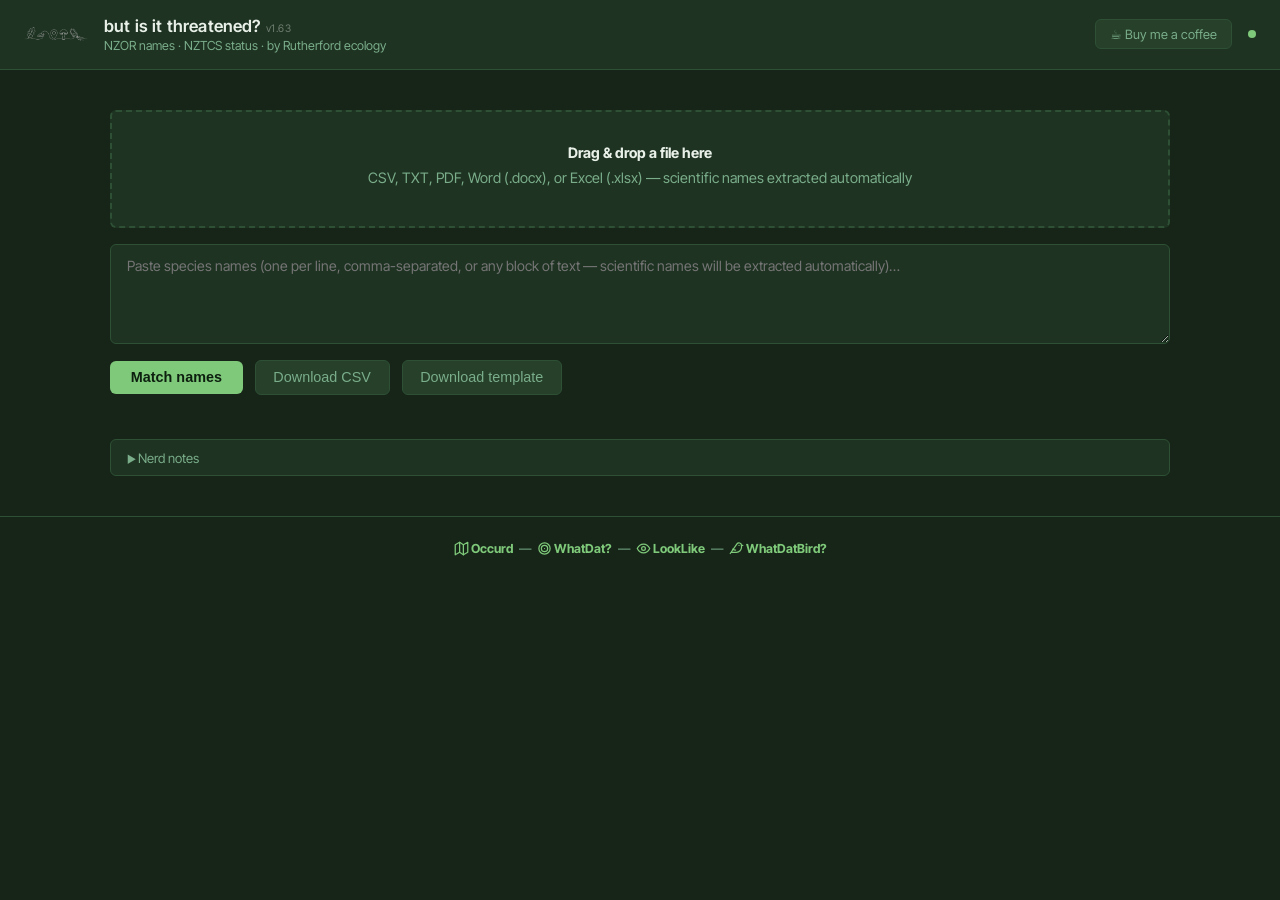
<file: but-is-it-threatened/index.html>
<!DOCTYPE html>
<html lang="en">
<head>
<script async src="https://www.googletagmanager.com/gtag/js?id=G-7ZSRQTPNJG"></script>
<script>
  window.dataLayer = window.dataLayer || [];
  function gtag(){dataLayer.push(arguments);}
  gtag('js', new Date());
  gtag('config', 'G-7ZSRQTPNJG');
</script>
  <meta charset="UTF-8">
  <meta name="viewport" content="width=device-width, initial-scale=1.0">
  <title>but is it threatened?</title>
  <link rel="preconnect" href="https://fonts.googleapis.com">
  <link rel="preconnect" href="https://fonts.gstatic.com" crossorigin>
  <link rel="stylesheet" href="https://fonts.googleapis.com/css2?family=Inter+Tight:wght@300;400;500;600;700&display=swap">
  <script src="../icons.js"></script>
  <style>
    *, *::before, *::after { box-sizing: border-box; margin: 0; padding: 0; }

    :root {
      --bg:           #162518;
      --surface:      #1e3322;
      --surface2:     #26402a;
      --border:       #2e5035;
      --accent:       #7fc97a;
      --accent-dim:   #5aaa54;
      --text:         #e8f0e8;
      --text-muted:   #7aad8a;
      --radius-sm: 4px; --radius: 6px; --radius-lg: 12px; --radius-pill: 999px;
      --font-sans: 'Inter Tight', system-ui, -apple-system, sans-serif;
    }

    body {
      font-family: var(--font-sans);
      background: var(--bg);
      color: var(--text);
      min-height: 100vh;
    }

    header {
      background: var(--surface);
      border-bottom: 1px solid var(--border);
      color: var(--text);
      padding: 1rem 1.5rem;
      display: flex;
      align-items: center;
      gap: 1rem;
      position: sticky; top: 0; z-index: 100;
    }
    .header-logo img { height: 32px; width: auto; display: block; }
    .header-meta { flex: 1; }
    .header-meta h1 { font-size: 1.05rem; font-weight: 600; letter-spacing: 0.01em; }
    .header-meta p  { font-size: 0.78rem; color: var(--text-muted); margin-top: 0.1rem; }
    .re-link { color: var(--text-muted); text-decoration: none; }
    .re-link:hover { color: var(--accent); }
    .bmc-btn {
      display: inline-flex; align-items: center; gap: .4rem;
      padding: .4rem .9rem; border-radius: var(--radius);
      background: var(--surface2); border: 1px solid var(--border);
      color: var(--text-muted); font-size: .8rem; text-decoration: none;
      white-space: nowrap; transition: border-color .15s, color .15s;
      flex-shrink: 0;
    }
    .bmc-btn:hover { border-color: var(--accent); color: var(--accent); }
    .status-dot {
      width: 8px; height: 8px; border-radius: 50%;
      background: var(--accent); flex-shrink: 0;
      transition: background .3s;
    }
    .status-dot.loading { background: #ff9800; animation: pulse 1s infinite; }
    .status-dot.error   { background: #f44336; }
    @keyframes pulse { 0%,100%{opacity:1} 50%{opacity:.3} }

    main {
      max-width: 1100px;
      margin: 2.5rem auto;
      padding: 0 1.25rem;
    }

    /* ── Search ─────────────────────────────────────────── */
    .search-wrap {
      position: relative;
      margin-bottom: 1rem;
    }
    #search {
      width: 100%;
      padding: 0.85rem 3rem 0.85rem 1.1rem;
      font-size: 1.05rem;
      border: 2px solid var(--border);
      border-radius: var(--radius);
      background: var(--surface);
      color: var(--text);
      outline: none;
      transition: border-color .15s;
    }
    #search:focus { border-color: var(--accent); }
    #clear-btn {
      position: absolute; right: 0.75rem; top: 50%;
      transform: translateY(-50%);
      background: none; border: none;
      cursor: pointer; font-size: 1.1rem; color: var(--text-muted);
      display: none; line-height: 1;
    }
    #clear-btn:hover { color: var(--text); }

    /* ── Dropdown ───────────────────────────────────────── */
    #suggestions {
      position: absolute;
      top: calc(100% + 4px); left: 0; right: 0;
      background: var(--surface);
      border: 1.5px solid var(--border);
      border-radius: var(--radius);
      box-shadow: 0 8px 24px rgba(0,0,0,.35);
      overflow: hidden;
      z-index: 100;
      max-height: 420px;
      overflow-y: auto;
    }
    #suggestions[hidden] { display: none; }

    .section-sep {
      font-size: 0.68rem;
      font-weight: 700;
      text-transform: uppercase;
      letter-spacing: 0.08em;
      color: var(--text-muted);
      padding: 0.45rem 1rem 0.2rem;
      border-top: 1px solid var(--border);
      background: var(--surface2);
    }
    .section-sep:first-child { border-top: none; }

    .suggestion {
      display: flex;
      align-items: center;
      gap: 0.45rem;
      padding: 0.6rem 1rem;
      cursor: pointer;
      font-size: 0.9rem;
      border-bottom: 1px solid var(--border);
      transition: background .1s;
    }
    .suggestion:last-child { border-bottom: none; }
    .suggestion:hover, .suggestion.active { background: var(--surface2); }

    .sname { flex: 1; min-width: 0; font-style: italic; }
    .via-tag {
      font-size: 0.76rem; color: var(--text-muted); white-space: nowrap;
      font-style: normal;
    }
    .syn-tag {
      font-size: 0.76rem; color: var(--text-muted); white-space: nowrap;
      font-style: normal; opacity: .7;
    }
    .syn-tag::before { content: '→ '; }
    .rank-tag {
      font-size: 0.71rem; color: var(--text-muted);
      white-space: nowrap; text-transform: capitalize;
      font-style: normal; opacity: .6;
    }

    /* ── NZTCS badges ───────────────────────────────────── */
    .badge {
      font-size: 0.68rem; font-weight: 600;
      padding: 0.18em 0.55em; border-radius: var(--radius-sm);
      white-space: nowrap; letter-spacing: 0.02em; flex-shrink: 0;
    }
    .cat-threatened               { background:#3d1010; color:#e07070; }
    .cat-at-risk                  { background:#2e2000; color:#f0a830; }
    .cat-not-threatened           { background:#0f2e14; color:#7fc97a; }
    .cat-data-deficient           { background:var(--surface2); color:var(--text-muted); }
    .cat-extinct                  { background:#1a1a1a; color:#ccc; }
    .cat-introduced-and-naturalised { background:#1e1030; color:#b88af0; }
    .cat-non-resident-native      { background:#0a1e30; color:#70a8e0; }
    .cat-taxonomically-indistinct { background:var(--surface2); color:var(--text-muted); }
    .cat-not-assessed             { background:var(--surface2); color:var(--text-muted); }
    .cat-pest-plant               { background:#3d1010; color:#e07070; border:1px solid #7a2020; }

    /* ── Loading / messages ─────────────────────────────── */
    .spinner {
      display:flex; align-items:center; gap:.5rem;
      padding:.8rem 1rem; font-size:.85rem; color:var(--text-muted);
    }
    .spin-icon {
      width:14px; height:14px;
      border:2px solid var(--border); border-top-color:var(--accent);
      border-radius:50%; animation:spin .6s linear infinite; flex-shrink:0;
    }
    @keyframes spin { to { transform:rotate(360deg); } }
    .msg { padding:.8rem 1rem; font-size:.88rem; color:var(--text-muted); }

    /* ── Detail panel ───────────────────────────────────── */
    #detail {
      background:var(--surface); border:1.5px solid var(--border);
      border-radius:var(--radius-lg); padding:1.5rem;
    }
    #detail[hidden] { display:none; }

    .detail-name { font-size:1.35rem; font-weight:600; font-style:italic; margin-bottom:.2rem; }
    .detail-author { font-size:.85rem; color:var(--text-muted); font-style:normal; margin-bottom:.75rem; }

    .detail-meta {
      display:flex; flex-wrap:wrap; gap:.5rem;
      margin-bottom:1rem; align-items:center;
    }
    .pill {
      font-size:.78rem; padding:.2em .65em; border-radius:var(--radius-pill);
      background:var(--surface2); color:var(--text-muted); text-transform:capitalize;
    }
    .pill.status-current   { background:#1a3d1e; color:#7fc97a; }
    .pill.status-synonym   { background:#3d2e00; color:#f0a830; }
    .pill.status-misapplied{ background:#3d1010; color:#e07070; }

    .accepted-row {
      font-size:.88rem; color:var(--text-muted); margin-bottom:1rem;
      padding:.6rem .9rem;
      background:#2a2510; border-left:3px solid #f59e0b;
      border-radius:0 6px 6px 0;
    }
    .accepted-row strong { color:var(--text); }

    .dl-title {
      font-size:.72rem; font-weight:700; text-transform:uppercase;
      letter-spacing:.08em; color:var(--text-muted); margin:1rem 0 .5rem;
    }

    .hierarchy {
      display:flex; flex-wrap:wrap; gap:.3rem;
      align-items:center; font-size:.83rem; color:var(--text-muted);
    }
    .hierarchy .sep { color:var(--border); }

    .nztcs-box {
      margin-top:1.1rem; padding:.9rem 1.1rem;
      border-radius:var(--radius); border:1.5px solid;
    }
    .nztcs-box.cat-threatened              { background:#3d1010; border-color:#7a2020; color:#e07070; }
    .nztcs-box.cat-at-risk                 { background:#2e2000; border-color:#6b4800; color:#f0a830; }
    .nztcs-box.cat-not-threatened          { background:#0f2e14; border-color:#2e6035; color:#7fc97a; }
    .nztcs-box.cat-data-deficient          { background:var(--surface2); border-color:var(--border); color:var(--text-muted); }
    .nztcs-box.cat-extinct                 { background:#1a1a1a; border-color:#444; color:#ccc; }
    .nztcs-box.cat-introduced-and-naturalised { background:#1e1030; border-color:#5a3090; color:#b88af0; }
    .nztcs-box.cat-non-resident-native     { background:#0a1e30; border-color:#1a4060; color:#70a8e0; }
    .nztcs-box.cat-taxonomically-indistinct{ background:var(--surface2); border-color:var(--border); color:var(--text-muted); }
    .nztcs-box.cat-not-assessed            { background:var(--surface2); border-color:var(--border); color:var(--text-muted); }

    .nztcs-header { display:flex; align-items:center; justify-content:space-between; margin-bottom:.3rem; }
    .nztcs-label  { font-size:.7rem; font-weight:700; text-transform:uppercase; letter-spacing:.08em; opacity:.7; }
    .nztcs-year   { font-size:.75rem; opacity:.7; }
    .nztcs-status { font-size:1.05rem; font-weight:700; }
    .nztcs-cat    { font-size:.82rem; opacity:.8; }

    .nzor-link {
      display:inline-block; margin-top:1rem;
      font-size:.8rem; color:var(--accent);
      text-decoration:none; border-bottom:1px solid var(--border);
    }
    .nzor-link:hover { border-color:var(--accent); }

    .hint {
      text-align:center; color:var(--text-muted);
      font-size:.88rem; margin-top:2.5rem;
    }

    /* ── Nerd notes ─────────────────────────────────────── */
    .nerd-notes {
      margin-top:1.5rem;
      border:1px solid var(--border);
      border-radius:var(--radius);
      background:var(--surface);
    }
    .nerd-notes summary {
      cursor:pointer;
      padding:.6rem 1rem;
      font-size:.82rem;
      color:var(--text-muted);
      list-style:none;
      user-select:none;
    }
    .nerd-notes summary::-webkit-details-marker { display:none; }
    .nerd-notes summary::before {
      content:'▶ ';
      font-size:.65rem;
      vertical-align:middle;
    }
    .nerd-notes[open] summary::before { content:'▼ '; }
    .nerd-notes[open] summary { color:var(--text); border-bottom:1px solid var(--border); }
    .nerd-body {
      padding:1.25rem 1.5rem;
      font-size:.85rem;
      color:var(--text-muted);
      line-height:1.6;
    }
    .nerd-body h3 {
      font-size:.9rem;
      font-weight:700;
      color:var(--accent);
      margin:1.2rem 0 .4rem;
    }
    .nerd-body h3:first-child { margin-top:0; }
    .nerd-body p { margin-bottom:.6rem; }
    .nerd-table {
      width:100%;
      border-collapse:collapse;
      margin:.5rem 0 .8rem;
      font-size:.82rem;
    }
    .nerd-table th {
      text-align:left;
      border-bottom:2px solid var(--border);
      padding:.3rem .5rem;
      color:var(--text);
    }
    .nerd-table td {
      padding:.35rem .5rem;
      border-bottom:1px solid var(--border);
      vertical-align:top;
    }

    /* ── Sensitive name toast ───────────────────────────── */
    #sensitive-toast {
      display:none; position:fixed; top:6rem; left:50%; transform:translateX(-50%);
      background:#b34a2a; color:#fff; padding:.75rem 1.25rem; border-radius:.5rem;
      font-size:.9rem; max-width:90vw; text-align:center; z-index:9999;
      box-shadow:0 4px 16px rgba(0,0,0,.25); pointer-events:none;
    }
    #sensitive-toast.show { display:block; animation:fadeInOut 4s forwards; }
    @keyframes fadeInOut {
      0%   { opacity:0; }
      10%  { opacity:1; }
      75%  { opacity:1; }
      100% { opacity:0; }
    }

    /* ── Batch ──────────────────────────────────────────── */

    .drop-zone {
      border:2px dashed var(--border); border-radius:var(--radius);
      padding:2rem 1.5rem; text-align:center;
      background:var(--surface); cursor:pointer;
      transition:border-color .15s, background .15s;
      margin-bottom:1rem;
    }
    .drop-zone.drag-over { border-color:var(--accent); background:var(--surface2); }
    .drop-zone p { color:var(--text-muted); font-size:.9rem; margin-bottom:.5rem; }
    .drop-zone strong { color:var(--text); }

    #batch-paste {
      width:100%; min-height:100px; padding:.75rem 1rem;
      font-size:.88rem; border:1.5px solid var(--border); border-radius:var(--radius);
      background:var(--surface); color:var(--text);
      resize:vertical; font-family:inherit; outline:none;
      transition:border-color .15s;
    }
    #batch-paste:focus { border-color:var(--accent); }

    .batch-actions {
      display:flex; gap:.75rem; align-items:center; margin-top:.75rem; flex-wrap:wrap;
    }
    .btn-primary {
      padding:.55rem 1.3rem; background:var(--accent); color:#0d1f0f;
      border:none; border-radius:var(--radius); cursor:pointer; font-size:.9rem; font-weight:600;
      transition:opacity .15s;
    }
    .btn-primary:hover { opacity:.85; }
    .btn-primary:disabled { opacity:.4; cursor:default; }
    .btn-secondary {
      padding:.55rem 1.1rem; background:var(--surface2); color:var(--text-muted);
      border:1.5px solid var(--border); border-radius:var(--radius); cursor:pointer; font-size:.9rem;
      transition:border-color .15s, color .15s;
    }
    .btn-secondary:hover { border-color:var(--accent); color:var(--text); }
    .batch-count { font-size:.83rem; color:var(--text-muted); }

    /* ── Results table ──────────────────────────────────── */
    #batch-results { margin-top:1.25rem; overflow-x:auto; }
    .results-table {
      width:100%; border-collapse:collapse; font-size:.83rem;
    }
    .results-table th {
      text-align:left; padding:.45rem .75rem;
      background:var(--surface2); color:var(--text); font-weight:600;
      font-size:.72rem; text-transform:uppercase; letter-spacing:.06em;
      white-space:nowrap; border-bottom:2px solid var(--border);
    }
    .results-table th.sortable { cursor:pointer; user-select:none; }
    .results-table th.sortable:hover { color:var(--accent); }
    .results-table th.sort-asc::after  { content:' ▲'; opacity:.8; }
    .results-table th.sort-desc::after { content:' ▼'; opacity:.8; }
    .results-table td {
      padding:.45rem .75rem; border-bottom:1px solid var(--border);
      vertical-align:middle;
    }
    .results-table tr:last-child td { border-bottom:none; }
    .results-table tr:hover td { background:var(--surface2); }
    .results-table .unmatched td { color:var(--text-muted); opacity:.5; font-style:italic; }
    .results-table .ambig-row td { background:#2a2510; }
    .ambig-inline { color:#f0c060; font-size:.85rem; }
    .ambig-picks { display:flex; flex-wrap:wrap; gap:.4rem; margin-top:.4rem; }
    .ambig-pick-btn { background:var(--surface); border:1px solid #6b4800; color:#f0a830; border-radius:.3rem; padding:.25rem .6rem; font-size:.82rem; cursor:pointer; font-style:italic; }
    .ambig-pick-btn:hover { background:#2e2000; }
    .ambig-badge  { background:#2e2000; color:#f0a830; border:1px solid #6b4800; }
    .ambig-pill   { background:#2e2000; color:#f0a830; }
    .ambig-list   { display:flex; flex-direction:column; gap:.5rem; margin-top:.6rem; }
    .ambig-card   { background:var(--surface2); border:1px solid var(--border); border-radius:var(--radius); padding:.6rem .75rem; }
    .ambig-sci    { font-weight:500; margin-bottom:.15rem; }
    .ambig-names     { font-size:.8rem; color:var(--text-muted); margin-bottom:.25rem; }
    .subsp-best      { outline:2px solid currentColor; outline-offset:-2px; }
    .subsp-best-tag  { font-size:.8rem; font-weight:700; letter-spacing:.02em; opacity:.9; margin-bottom:.4rem; }
    .subsp-best-note { font-size:.75rem; color:var(--text-muted); margin-left:.3rem; }
    .nvs-tag { background:#0a1e2e; color:#70a8e0; border:1px solid #1a4060; }
    .results-table em { font-style:italic; }
    .results-table .cb-col { width:28px; text-align:center; }
    .batch-cb, #batch-sel-all { cursor:pointer; width:15px; height:15px; }
    #batch-looklike, #batch-whatdat {
      padding:.55rem 1.1rem; background:var(--accent); color:#0d1f0f;
      border:none; border-radius:var(--radius); cursor:pointer; font-size:.9rem; font-weight:600;
      transition:opacity .15s;
    }
    #batch-looklike:hover, #batch-whatdat:hover { opacity:.85; }
  </style>
</head>
<body>

<div id="sensitive-toast"></div>

<header>
  <div class="header-logo"><img src="logo.png" alt=""></div>
  <div class="header-meta">
    <h1>but is it threatened? <span style="font-size:0.65rem;font-weight:400;opacity:0.4;letter-spacing:0.05em;">v1.63</span></h1>
    <p>NZOR names · NZTCS status · by <a href="https://www.rutherfordecology.co.nz/" target="_blank" rel="noopener" class="re-link">Rutherford ecology</a></p>
  </div>
  <a class="bmc-btn" href="https://buymeacoffee.com/rutherfordecology" target="_blank" rel="noopener">☕ Buy me a coffee</a>
  <div id="dot" class="status-dot loading" title="Loading NZTCS data…"></div>
</header>

<main>
  <div id="search-panel" style="display:none">
    <div class="search-wrap">
      <input id="search" type="text"
        placeholder="Search by name — scientific, common, or Māori…"
        autocomplete="off" spellcheck="false" aria-label="Search species">
      <button id="clear-btn" title="Clear" aria-label="Clear">✕</button>
      <div id="suggestions" hidden role="listbox"></div>
    </div>
    <div id="detail" hidden></div>
  </div>

  <div id="batch-panel">
    <div class="drop-zone" id="drop-zone">
      <p><strong>Drag &amp; drop a file here</strong></p>
      <p>CSV, TXT, PDF, Word (.docx), or Excel (.xlsx) — scientific names extracted automatically</p>
    </div>
    <textarea id="batch-paste" placeholder="Paste species names (one per line, comma-separated, or any block of text — scientific names will be extracted automatically)…"></textarea>
    <div class="batch-actions">
      <button class="btn-primary" id="batch-run" onclick="runBatch()">Match names</button>
      <button class="btn-secondary" id="batch-clear" onclick="clearBatch()" style="display:none">Clear</button>
      <button class="btn-secondary" id="batch-hide-unmatched" onclick="toggleHideUnmatched()" style="display:none">Hide unmatched</button>
      <button class="btn-secondary" id="batch-dl" onclick="downloadBatchCSV()" disabled>Download CSV</button>
      <button class="btn-secondary" id="batch-dl-nvs" onclick="downloadNVSTemplate()" disabled>Download template</button>
      <button id="batch-looklike" onclick="openInLooklike()" style="display:none">📷 LookLike?</button>
      <button id="batch-whatdat" onclick="openInWhatDat()" style="display:none">🎯 Quiz</button>
      <span class="batch-count" id="batch-count"></span>
    </div>
    <div id="batch-results"></div>

    <details class="nerd-notes" id="nerd-notes">
      <summary>Nerd notes</summary>
      <div class="nerd-body">

        <h3>Where the data comes from</h3>
        <table class="nerd-table">
          <thead><tr><th>Source</th><th>Size</th><th>Used for</th></tr></thead>
          <tbody>
            <tr><td><strong>NZOR</strong> (NZ Organisms Register)</td><td>~165,000 names</td><td>The main name list — scientific names, old names, common names, Māori names</td></tr>
            <tr><td><strong>NZTCS</strong> (NZ Threat Classification System)</td><td>~43,000 entries</td><td>Conservation status — the most important part of the tool</td></tr>
            <tr><td><strong>NPPA</strong> (National Pest Plant Accord)</td><td>166 species</td><td>Pest plant flag only</td></tr>
          </tbody>
        </table>

        <h3>Building the name list</h3>
        <p><strong>Step 1 — Load everything from NZOR.</strong> NZOR is used first because it has the most complete collection of names — scientific names, synonyms, old combinations, and vernacular names with their links to scientific names.</p>
        <p><strong>Step 2 — Add common and Māori names from NZTCS, and let NZTCS win any disputes.</strong> Some Māori and common names appear in NZTCS but not in NZOR, so these are added to fill gaps. Where NZOR and NZTCS disagree about which species a name belongs to, NZTCS wins. For example, NZOR records "tōtara" as a name for <em>Leucopogon fraseri</em> (pātōtara), while NZTCS correctly links it to <em>Podocarpus totara</em>. NZTCS is treated as more authoritative for New Zealand species names, so the NZOR entry is replaced.</p>

        <h3>How a name is matched when you search</h3>
        <p><strong>Step 1 — Exact match.</strong> The search term is looked up in the name list exactly as typed (lowercased, macrons kept). This covers most searches — <em>Rattus rattus</em>, kererū, <em>Clianthus puniceus</em>.</p>
        <p><strong>Step 2 — Match with macrons stripped.</strong> If nothing is found, the search tries again ignoring macrons. This means typing "kereru" still finds "kererū", and "totara" still finds "tōtara". Without this step, anyone without a macron keyboard would get no results for many NZ names.</p>
        <p>If neither step finds anything, the name is unmatched.</p>

        <h3>How the threat status is found</h3>
        <p>Once a species has been identified, the tool looks for its NZTCS status in this order:</p>
        <p><strong>Step 1 — Direct match.</strong> The species name is looked up in NZTCS exactly. This works for the majority of species — <em>Rattus rattus</em>, <em>Nestor notabilis</em>, <em>Tradescantia fluminensis</em>.</p>
        <p><strong>Step 2 — Strip the author name and try again.</strong> NZTCS entries often include the name of the person who first described the subspecies. For example, the Stewart Island fernbird is stored as <em>Bowdleria punctata stewartiana</em> Oliver, 1930 — not just <em>Bowdleria punctata stewartiana</em>. If step 1 fails, the tool strips the author off and tries again. Without this step, most subspecies would get no status at all. This match is only flagged with a <strong>*</strong> when two or more NZTCS entries share the same name after the author is removed — meaning the tool cannot be certain it picked the right one. In practice this is rare.</p>
        <p><strong>Step 3 — Show all subspecies and highlight the most threatened.</strong> If the name still cannot be matched — for example because someone searched <em>Megadyptes antipodes</em> (yellow-eyed penguin), which NZTCS only lists at the subspecies level — the tool finds all subspecies of that species listed in NZTCS, displays them all, and highlights the most threatened one. The full list is shown so the user can see the complete picture and judge for themselves.</p>

        <h3>Names shared by more than one species</h3>
        <p>When loading, the tool checks every common name and Māori name to see how many different species use it. If two or more species share a name, it is flagged as ambiguous. This is common in NZ — <em>tītī</em> refers to several petrel and shearwater species, <em>puka</em> is used for both <em>Griselinia lucida</em> and <em>Meryta sinclairii</em>, and <em>mingimingi</em> applies to several shrub species across <em>Coprosma</em>, <em>Leucopogon</em>, and others. When a name is ambiguous, all the species that share it are listed rather than guessing.</p>

        <h3>NVS 6-letter codes</h3>
        <p>The tool also accepts NVS (National Vegetation Survey) codes — the 6-letter shorthand used by ecologists in the field, typically the first 3 letters of the genus and first 3 of the species (e.g. <strong>PODTOT</strong> for <em>Podocarpus totara</em>, <strong>LEPSCO</strong> for <em>Leptospermum scoparium</em>). There are 8,259 codes loaded from the NVS Databank. Old or synonym codes are recognised and redirected to the current preferred name. NVS codes work in both the search box and batch lookup.</p>

        <h3>Remaining limitations</h3>
        <p><strong>Native/exotic is only available when online.</strong> Whether a species is native or exotic comes from the NZOR website in real time. In batch mode this is not fetched, so most batch results show "Unknown" for origin. Species flagged as introduced or naturalised in NZTCS, or listed on the NPPA, will still show as Exotic.</p>
        <p><strong>The most-threatened subspecies highlight is a rule of thumb.</strong> Highlighting the most threatened subspecies as the most relevant one is a reasonable default but still a guess. A user in Southland searching <em>Petroica australis</em> probably cares about the South Island robin, not whichever subspecies happens to be most threatened nationally. There is currently no way to refine this without knowing the user's location.</p>

        <h3>Analytics</h3>
        <p>Visits are counted with Google Analytics, which sets a cookie. Nothing that identifies you, and none of the names you look up, is sent. A tracker blocker stops it without affecting the tool.</p>

      </div>
    </details>
  </div>
</main>

<script>
const NZOR = 'https://data.nzor.org.nz/v1';

let threatRank     = () => 0; // hoisted — assigned in Promise.all once data loads
let nztcs          = null;   // nztcs_slim.json: lowercase-name → {s,c,y,...}
let nztcsStripped      = null;   // author-stripped keys: "genus species subsp" → entry
let nztcsStrippedAmbig = null;   // set of stripped keys where 2+ NZTCS entries map to the same stripped name
let nztcsSubspecies  = null;   // "genus species" → [all subspecies sorted most→least threatened]
let nppa           = null;   // nppa.json: Set of lowercase scientific names
let nzorIndex      = [];     // sorted search index built from nzor_names.json
let ambiguousNames = null;   // vernacular key → [{sci, id?}] when 2+ species share the name
let nvsData        = null;   // nvs.json: lowercase 6-letter code → {sci, pref?, prefSci?}
let activeIdx = -1;
let allItems  = [];
let debounce;

// ── Normalisation ────────────────────────────────────────────────────────────
function norm(s) {
  return s ? s.toLowerCase().replace(/\s+/g, ' ').trim() : '';
}
function normDia(s) {
  return norm(s).normalize('NFD').replace(/[̀-ͯ]/g, '');
}
function capFirst(s) {
  return s ? s.charAt(0).toUpperCase() + s.slice(1) : s;
}
function catClass(cat) {
  return cat ? 'cat-' + cat.toLowerCase().replace(/[^a-z]+/g, '-').replace(/-$/,'') : '';
}
function badgeHtml(entry) {
  if (!entry) return '';
  const e = entry._subspeciesList ? entry.best : entry;
  if (!e?.s) return '';
  return `<span class="badge ${catClass(e.c)}">${escHtml(e.s || e.c)}</span>`;
}
function makeSubspEntry(list) {
  const statuses = new Set(list.map(s => threatRank(s.s)));
  const ambig = statuses.size > 1; // subspecies differ in threat status
  return { _subspeciesList: true, _subspeciesAmbig: ambig, list, best: list[0] };
}

function nztcsFor(...names) {
  if (!nztcs) return null;
  for (const n of names) {
    if (!n) continue;
    const k = norm(n);
    if (nztcs[k]) return nztcs[k];
    if (nztcsStripped?.[k]) return { ...nztcsStripped[k], _uncertain: nztcsStrippedAmbig.has(k) };
    if (nztcsSubspecies?.[k]?.length) return makeSubspEntry(nztcsSubspecies[k]);
    // For subspecies-level names (3+ words), also try genus+species fallback
    const parts = k.split(' ');
    if (parts.length >= 3) {
      const sp = parts[0] + ' ' + parts[1];
      if (nztcsStripped?.[sp]) return { ...nztcsStripped[sp], _uncertain: nztcsStrippedAmbig.has(sp) };
      if (nztcsSubspecies?.[sp]?.length) return makeSubspEntry(nztcsSubspecies[sp]);
    }
  }
  return null;
}
function isPestPlant(...names) {
  if (!nppa) return false;
  for (const n of names) { if (n && nppa.has(norm(n))) return true; }
  return false;
}
function commonNamesFor(sciName) {
  if (!sciName) return { cn: '', mn: '' };
  const entry = nztcs?.[norm(sciName)];
  let cn = entry?.cn || '';
  let mn = entry?.mn || '';
  // NZOR fallback: find first vernacular entry linked to this sci name
  if (!cn) {
    const ns = norm(sciName);
    for (const item of nzorIndex) {
      if (item.cls === 'v' && norm(item.sci || '') === ns) {
        cn = item.n || capFirst(item.key);
        break;
      }
    }
  }
  return { cn, mn };
}

// ── Load data ────────────────────────────────────────────────────────────────
const dot = document.getElementById('dot');
const weekStamp = Math.floor(Date.now() / 6048e5);

Promise.all([
  fetch(`nztcs_slim.json?v=${weekStamp}`).then(r => r.json()),
  fetch(`nzor_names.json?v=${weekStamp}`).then(r => r.json()),
  fetch(`nppa.json?v=${weekStamp}`).then(r => r.json()),
  fetch(`nvs.json?v=${weekStamp}`).then(r => r.json()),
]).then(([nztcsData, nzorData, nppaData, nvsRaw]) => {
  nvsData = nvsRaw;
  nztcs = nztcsData;
  nppa  = new Set(nppaData);
  // Build species-level fallback: "genus species" → most threatened subspecies entry
  threatRank = s => {
    const t = (s || '').toLowerCase();
    if (t.includes('nationally critical'))   return 9;
    if (t.includes('nationally endangered')) return 8;
    if (t.includes('nationally vulnerable')) return 7;
    if (t.includes('declining'))             return 6;
    if (t.includes('recovering'))            return 5;
    if (t.includes('relict'))                return 4;
    if (t.includes('naturally uncommon'))    return 3;
    if (t.includes('not threatened'))        return 2;
    if (t.includes('extinct'))               return 1;
    return 0;
  };
  // Build author-stripped map: "genus species subsp" (no author) → entry
  // NZTCS keys use two authority formats: "(author, year)" and bare "author, year"
  // or "author & author, year" — strip both.
  nztcsStripped = {};
  nztcsStrippedAmbig = new Set();
  for (const [key, val] of Object.entries(nztcsData)) {
    const stripped = key
      .replace(/\s*\([^)]+\)\s*$/, '')                          // strip trailing (author, year)
      .replace(/\s+[a-z]+(?:\s+&\s+[a-z]+)?,\s*\d{4}\s*$/, '') // strip author, year  or  author & author, year
      .trim();
    if (stripped !== key) {
      if (nztcsStripped[stripped]) {
        nztcsStrippedAmbig.add(stripped); // 2+ entries strip to the same name — flag as uncertain
      } else {
        nztcsStripped[stripped] = val;
      }
    }
  }
  // Build subspecies list map: "genus species" → [all subspecies sorted most→least threatened]
  nztcsSubspecies = {};
  for (const [key, val] of Object.entries(nztcsData)) {
    const stripped = key
      .replace(/\s*\([^)]+\)\s*$/, '')
      .replace(/\s+[a-z]+(?:\s+&\s+[a-z]+)?,\s*\d{4}\s*$/, '')
      .trim();
    const parts = stripped.split(' ');
    if (parts.length >= 3) {
      const sp = parts[0] + ' ' + parts[1];
      if (!nztcsSubspecies[sp]) nztcsSubspecies[sp] = [];
      if (!nztcsSubspecies[sp].some(x => x.n === val.n))
        nztcsSubspecies[sp].push(val);
    }
  }
  for (const sp of Object.keys(nztcsSubspecies)) {
    nztcsSubspecies[sp].sort((a, b) => threatRank(b.s) - threatRank(a.s));
  }
  // Build ambiguous vernacular names map: key → [{sci, id?}] for names shared by 2+ species
  const vernacCollect = new Map();
  for (const [k, val] of Object.entries(nzorData)) {
    if (val.cls === 'v' && val.sci) {
      if (!vernacCollect.has(k)) vernacCollect.set(k, []);
      const list = vernacCollect.get(k);
      const sn = norm(val.sci);
      if (!list.some(x => norm(x.sci) === sn)) list.push({ sci: val.sci, id: val.sciId });
    }
  }
  for (const [, val] of Object.entries(nztcsData)) {
    if (!val.n) continue;
    for (const cn of [val.cn, val.mn]) {
      if (!cn) continue;
      const k = norm(cn);
      if (!k) continue;
      if (!vernacCollect.has(k)) vernacCollect.set(k, []);
      const list = vernacCollect.get(k);
      const sn = norm(val.n);
      if (!list.some(x => norm(x.sci) === sn)) list.push({ sci: val.n });
    }
  }
  // Build synonym → accepted-name map from nztcs (e.g. Dysoxylum spectabile → Didymocheton spectabilis)
  const nztcsAccepted = {};
  for (const [, val] of Object.entries(nztcsData)) {
    if (val.n) nztcsAccepted[norm(val.n)] = norm(val.n);
  }
  // Also map NZOR synonyms: entries with acc field → their accepted name
  for (const [k, val] of Object.entries(nzorData)) {
    if (val.acc) nztcsAccepted[norm(k)] = norm(val.acc);
  }
  const resolveAccepted = sn => nztcsAccepted[norm(sn)] || norm(sn);

  ambiguousNames = {};
  for (const [k, list] of vernacCollect) {
    if (list.length >= 2) {
      // Resolve all candidates to their accepted names; if they all collapse to one, not ambiguous
      const resolved = new Set(list.map(x => resolveAccepted(x.sci)));
      if (resolved.size >= 2) ambiguousNames[k] = list;
    }
  }
  buildIndex(nzorData);
  // Add NVS 6-letter codes to the search index
  if (nvsData) {
    for (const [k, val] of Object.entries(nvsData)) {
      const entry = { key: k, kd: k, n: k.toUpperCase(), cls: 'nvs', sci: val.sci };
      if (val.pref) { entry.nvsPref = val.pref; entry.nvsPrefSci = val.prefSci; }
      nzorIndex.push(entry);
    }
    nzorIndex.sort((a, b) => a.key < b.key ? -1 : 1);
  }
  dot.className = 'status-dot';
  dot.title = `NZOR: ${nzorIndex.length.toLocaleString()} names · NZTCS: ${Object.keys(nztcsData).length.toLocaleString()} entries · NPPA: ${nppa.size} pest plants · NVS: ${Object.keys(nvsData).length.toLocaleString()} codes`;
}).catch(() => {
  dot.className = 'status-dot error';
  dot.title = 'Data failed to load';
});

function buildIndex(d) {
  for (const [key, val] of Object.entries(d)) {
    nzorIndex.push({ key, kd: normDia(key), ...val });
  }
  // Add NZTCS common + Māori names. NZTCS takes priority: if NZOR already has
  // a vernacular entry for the same name but linking to a different species, replace it.
  if (nztcs) {
    const indexByKey = new Map(nzorIndex.map((x, i) => [x.key, i]));
    for (const [nztcsKey, val] of Object.entries(nztcs)) {
      const sciName = val.n || capFirst(nztcsKey);
      for (const cn of [val.cn, val.mn]) {
        if (!cn) continue;
        const key = norm(cn);
        if (!key) continue;
        const newEntry = { key, kd: normDia(key), n: cn, cls: 'v', sci: sciName };
        if (indexByKey.has(key)) {
          const idx = indexByKey.get(key);
          const cur = nzorIndex[idx];
          // Only override if existing is a vernacular pointing to a different species
          if (cur.cls === 'v' && norm(cur.sci || '') !== norm(sciName)) {
            nzorIndex[idx] = newEntry;
          }
        } else {
          indexByKey.set(key, nzorIndex.length);
          nzorIndex.push(newEntry);
        }
      }
    }
  }
  nzorIndex.sort((a, b) => a.key < b.key ? -1 : 1);
}

// ── Search ───────────────────────────────────────────────────────────────────
function nzorSearch(q) {
  if (!nzorIndex.length) return [];
  if (q.length < 3 && normDia(q) !== 'ti') return [];
  const qd = normDia(q);
  const prefix = [], contains = [];
  for (const item of nzorIndex) {
    if (item.kd.startsWith(qd)) {
      prefix.push(item);
    } else if (contains.length < 10 && item.kd.includes(qd)) {
      contains.push(item);
    }
  }
  return [...prefix, ...contains];
}

// ── UI ───────────────────────────────────────────────────────────────────────
const input    = document.getElementById('search');
const sugBox   = document.getElementById('suggestions');
const clearBtn = document.getElementById('clear-btn');
const detail   = document.getElementById('detail');
const hint     = document.getElementById('hint');

input.addEventListener('input', () => {
  clearBtn.style.display = input.value ? 'block' : 'none';
  clearTimeout(debounce);
  const q = input.value.trim();
  if (q.length < 3) { hideSug(); return; }
  if (q.toLowerCase().includes('niggerhead')) showSensitiveToast("It's 2026 folks, surely we can do better and use a different name for this one.");
  debounce = setTimeout(() => renderDropdown(nzorSearch(q)), 250);
});
input.addEventListener('keydown', onKey);
clearBtn.addEventListener('click', () => {
  input.value = '';
  clearBtn.style.display = 'none';
  hideSug();
  detail.hidden = true;
  hint.hidden = false;
  input.focus();
});
document.addEventListener('click', e => {
  if (!e.target.closest('.search-wrap')) hideSug();
});

// ── Render dropdown ───────────────────────────────────────────────────────────
let _toastTimer;
function showSensitiveToast(msg) {
  const t = document.getElementById('sensitive-toast');
  t.textContent = msg;
  t.classList.remove('show');
  clearTimeout(_toastTimer);
  void t.offsetWidth; // force reflow to restart animation
  t.classList.add('show');
  _toastTimer = setTimeout(() => t.classList.remove('show'), 4000);
}

function renderDropdown(results) {
  if (!results.length) {
    sugBox.innerHTML = `<div class="msg">No results found</div>`;
    sugBox.hidden = false;
    allItems = [];
    return;
  }
  allItems = [];
  let html = `<div class="section-sep">Names</div>`;

  for (const item of results) {
    const isVernac = item.cls === 'v';
    const isSyn    = !!item.acc;
    const isPref   = !isVernac && !isSyn;

    // NZTCS badge: for vernacular use linked sci name, for synonym use accepted name
    const isNvs   = item.cls === 'nvs';
    const isAmbig = item.cls === 'v' && !!ambiguousNames?.[item.key];
    const nvsLookupSci = isNvs ? (item.nvsPrefSci || item.sci) : null;
    const entry   = (isAmbig || isNvs) ? (isNvs ? nztcsFor(nvsLookupSci) : null) : nztcsFor(item.sci, item.acc, item.key);
    const isPest  = isNvs ? false : isAmbig ? false : isPestPlant(item.sci, item.acc, item.key);

    // Name display
    const dispName = item.n || capFirst(item.key);
    const nameHtml = isNvs
      ? `<strong>${escHtml(dispName)}</strong>`
      : isVernac
        ? escHtml(dispName)
        : isPref
          ? `<strong><em>${escHtml(dispName)}</em></strong>`
          : `<em>${escHtml(dispName)}</em>`;

    // Secondary tag: linked sci name (vernacular) or accepted name (synonym)
    const secName  = isNvs ? (item.nvsPrefSci || item.sci) : isVernac ? item.sci : item.acc;
    const secHtml  = secName ? `<span class="syn-tag">${escHtml(secName)}</span>` : '';
    const typeTag  = isNvs
      ? `<span class="rank-tag nvs-tag">NVS${item.nvsPref ? ' → ' + item.nvsPref : ''}</span>`
      : isVernac ? `<span class="rank-tag">vernacular</span>` : '';
    // Common name for scientific entries
    const cnames   = isPref ? commonNamesFor(item.n || capFirst(item.key)) : { cn: '', mn: '' };
    const cnTag    = cnames.cn ? `<span class="via-tag">${escHtml(cnames.cn)}</span>` : '';

    html += `<div class="suggestion" data-i="${allItems.length}" role="option">
      <span class="sname">${nameHtml}</span>
      ${secHtml}${cnTag}${typeTag}
      ${isPest ? `<span class="badge cat-pest-plant">Pest plant</span>` : ''}
      ${isAmbig ? `<span class="badge ambig-badge">multiple species</span>` : badgeHtml(entry)}
    </div>`;
    allItems.push(item);
  }

  sugBox.innerHTML = html;
  sugBox.querySelectorAll('.suggestion').forEach(el => {
    el.addEventListener('click', () => pick(+el.dataset.i));
  });
  sugBox.hidden = false;
  activeIdx = -1;
}

function hideSug() {
  sugBox.hidden = true;
  activeIdx = -1;
  allItems = [];
}

// ── Keyboard nav ──────────────────────────────────────────────────────────────
function onKey(e) {
  const items = sugBox.querySelectorAll('.suggestion');
  if (!items.length) return;
  if (e.key === 'ArrowDown') {
    e.preventDefault(); setActive(Math.min(activeIdx + 1, items.length - 1), items);
  } else if (e.key === 'ArrowUp') {
    e.preventDefault(); setActive(Math.max(activeIdx - 1, 0), items);
  } else if (e.key === 'Enter' && activeIdx >= 0) {
    e.preventDefault(); pick(activeIdx);
  } else if (e.key === 'Escape') { hideSug(); }
}
function setActive(i, items) {
  items.forEach(el => el.classList.remove('active'));
  activeIdx = i;
  items[i].classList.add('active');
  items[i].scrollIntoView({ block: 'nearest' });
}

// ── Select ────────────────────────────────────────────────────────────────────
async function pick(i) {
  const item = allItems[i];
  if (!item) return;
  hideSug();
  hint.hidden = true;

  // Ambiguous vernacular — don't fetch NZOR, just list all possibilities
  if (item.cls === 'v' && ambiguousNames?.[item.key]) {
    showAmbiguousDetail(item);
    return;
  }

  // NVS code — resolve to the scientific name's detail
  if (item.cls === 'nvs') {
    const resolvedSci = item.nvsPrefSci || item.sci;
    const resolvedKey = norm(resolvedSci);
    let sciItem = null;
    let lo = 0, hi = nzorIndex.length - 1;
    while (lo <= hi) {
      const mid = (lo + hi) >> 1;
      if (nzorIndex[mid].key === resolvedKey)    { sciItem = nzorIndex[mid]; break; }
      else if (nzorIndex[mid].key < resolvedKey)   lo = mid + 1;
      else                                          hi = mid - 1;
    }
    detail.innerHTML = `<div class="spinner"><div class="spin-icon"></div>Loading…</div>`;
    detail.hidden = false;
    try {
      const idToFetch = sciItem?.id || (sciItem?.cls === 'v' ? sciItem?.sciId : null);
      if (idToFetch) {
        const nameObj = await fetchId(idToFetch);
        if (nameObj) { showDetail(nameObj); return; }
      }
    } catch {}
    showLocalDetail(sciItem || { key: resolvedKey, n: resolvedSci });
    return;
  }

  detail.innerHTML = `<div class="spinner"><div class="spin-icon"></div>Loading…</div>`;
  detail.hidden = false;

  const fetchId = async (id) => {
    const r = await fetch(`${NZOR}/names/${id}`, { headers: { Accept: 'application/json' } });
    const d = await r.json();
    return d.names?.[0] ?? null;
  };

  try {
    if (item.cls === 'v' && item.sciId) {
      // Vernacular — show the linked scientific name's detail
      const sciName = await fetchId(item.sciId);
      if (sciName) { showDetail(sciName, item.n || capFirst(item.key)); return; }
    }
    if (item.id) {
      const nameObj = await fetchId(item.id);
      if (nameObj) { showDetail(nameObj); return; }
    }
  } catch {}

  // Fallback: offline detail from local data
  showLocalDetail(item);
}

// ── Detail — NZOR result ──────────────────────────────────────────────────────
function showDetail(n, vernacularName) {
  const isSyn  = n.acceptedName?.nameId && n.nameId !== n.acceptedName.nameId;
  const entry  = nztcsFor(n.partialName, n.acceptedName?.partialName);
  const isPest = isPestPlant(n.partialName, n.acceptedName?.partialName);

  const s = (n.status || '').toLowerCase();
  const statusCls = s.includes('current') ? 'status-current'
    : s.includes('synonym') ? 'status-synonym'
    : s.includes('misapplied') ? 'status-misapplied' : '';

  const nzBio  = (n.biostatuses || []).find(b => [].concat(b.geoRegion ?? []).includes('New Zealand'));
  const origin = nzBio ? ([].concat(nzBio.origin ?? [])[0] ?? null) : null;
  const originCls = origin === 'Endemic' ? 'status-current'
    : origin === 'Native' ? 'status-current'
    : origin === 'Exotic' ? 'status-synonym' : '';

  const hier = (n.classificationHierarchy || [])
    .filter(h => h.rank !== 'none' && h.partialName !== 'ROOT')
    .map(h => `<span>${escHtml(h.partialName)}<span style="opacity:.45;font-size:.72em;margin-left:.2em">${h.rank}</span></span>`)
    .join('<span class="sep"> › </span>');

  const sciForNames  = isSyn ? (n.acceptedName?.partialName || n.partialName) : n.partialName;
  const { cn, mn }   = commonNamesFor(sciForNames);

  const acceptedBlock = isSyn ? `
    <div class="accepted-row">Synonym of <strong>${escHtml(n.acceptedName?.partialName || '')}</strong></div>` : '';

  const vernacRow = vernacularName && !vernacularName.toLowerCase().includes('niggerhead')
    ? `<div class="accepted-row" style="border-color:#6ab0d4">Also known as <strong>${escHtml(vernacularName)}</strong></div>` : '';

  detail.innerHTML = `
    <div class="detail-name">${n.formattedPartialName || escHtml(n.partialName)}</div>
    ${n.authors ? `<div class="detail-author">${escHtml(n.authors)}</div>` : ''}
    ${cn || mn ? `<div class="detail-author">${[cn, mn].filter(Boolean).map(escHtml).join(' · ')}</div>` : ''}
    ${origin ? `<div class="detail-meta"><span class="pill ${originCls}">${escHtml(origin)}</span></div>` : ''}
    ${acceptedBlock}
    ${vernacRow}
    ${isPest ? `<div class="nztcs-box cat-pest-plant" style="margin-top:.75rem"><div class="nztcs-header"><span class="nztcs-label">NPPA</span></div><div class="nztcs-status">Pest plant</div><div class="nztcs-cat">National Pest Plant Accord — banned from sale, propagation &amp; distribution</div></div>` : ''}
    ${nztcsBlock(entry)}
    <a class="nzor-link" href="https://www.nzor.org.nz/names/${n.nameId}" target="_blank" rel="noopener">
      View on NZOR ↗
    </a>`;
  detail.hidden = false;
}

// ── Detail — offline fallback from nzor_names.json ────────────────────────────
function showLocalDetail(item) {
  const isVernac = item.cls === 'v';
  const isSyn    = !!item.acc;
  const dispName = item.n || capFirst(item.key);
  const entry    = nztcsFor(item.sci, item.acc, item.key);
  const isPest   = isPestPlant(item.sci, item.acc, item.key);
  const { cn, mn } = commonNamesFor(item.sci || item.acc || (item.n || capFirst(item.key)));

  const secBlock = isVernac && item.sci
    ? `<div class="accepted-row" style="border-color:#6ab0d4">Vernacular name for <strong>${escHtml(item.sci)}</strong></div>`
    : isSyn
      ? `<div class="accepted-row">Synonym of <strong>${escHtml(item.acc)}</strong></div>`
      : '';

  detail.innerHTML = `
    <div class="detail-name" style="${isVernac ? 'font-style:normal' : ''}">${isVernac ? escHtml(dispName) : `<em>${escHtml(dispName)}</em>`}</div>
    ${cn || mn ? `<div class="detail-author">${[cn, mn].filter(Boolean).map(escHtml).join(' · ')}</div>` : ''}
    <div class="detail-meta">
      ${isVernac ? '<span class="pill">Vernacular name</span>' : ''}
      ${isSyn ? '<span class="pill status-synonym">Synonym</span>' : ''}
    </div>
    ${secBlock}
    ${isPest ? `<div class="nztcs-box cat-pest-plant" style="margin-top:.75rem"><div class="nztcs-header"><span class="nztcs-label">NPPA</span></div><div class="nztcs-status">Pest plant</div><div class="nztcs-cat">National Pest Plant Accord — banned from sale, propagation &amp; distribution</div></div>` : ''}
    ${nztcsBlock(entry)}
    ${item.id ? `<a class="nzor-link" href="https://www.nzor.org.nz/names/${item.id}" target="_blank" rel="noopener">View on NZOR ↗</a>` : ''}`;
  detail.hidden = false;
}

// ── Ambiguous vernacular detail ───────────────────────────────────────────────
function showAmbiguousDetail(item) {
  const dispName = item.n || capFirst(item.key);
  const candidates = ambiguousNames[item.key] || [];
  const cards = candidates.map(c => {
    const entry  = nztcsFor(c.sci);
    const isPest = isPestPlant(c.sci);
    const sciEntry = nztcs?.[norm(c.sci)];
    const cn = sciEntry?.cn || '';
    const mn = sciEntry?.mn || '';
    return `<div class="ambig-card">
      <div class="ambig-sci"><em>${escHtml(c.sci)}</em></div>
      ${cn || mn ? `<div class="ambig-names">${[cn, mn].filter(Boolean).map(escHtml).join(' · ')}</div>` : ''}
      <div style="margin-top:.3rem">
        ${isPest ? `<span class="badge cat-pest-plant">Pest plant</span> ` : ''}
        ${badgeHtml(entry)}
      </div>
    </div>`;
  }).join('');
  detail.innerHTML = `
    <div class="detail-name">${escHtml(dispName)}</div>
    <div class="detail-meta">
      <span class="pill">Vernacular name</span>
      <span class="pill ambig-pill">multiple species</span>
    </div>
    <div class="dl-title" style="margin-top:1rem">This name is shared by multiple species</div>
    <div class="ambig-list">${cards}</div>`;
  detail.hidden = false;
}

// ── NZTCS detail block ────────────────────────────────────────────────────────
function nztcsBlock(entry) {
  if (!entry) {
    return `<div class="dl-title">NZ Threat Classification</div>
            <div style="font-size:.85rem;color:#aaa;padding:.4rem 0">Not listed in NZTCS</div>`;
  }
  // Subspecies list fallback — show all subspecies, highlight most threatened
  if (entry._subspeciesList) {
    const rows = entry.list.map((sub, i) => {
      const cls = catClass(sub.c);
      const isBest = i === 0;
      return `<div class="nztcs-box ${cls} ${isBest ? 'subsp-best' : ''}" style="margin-bottom:.4rem">
        ${isBest ? `<div class="subsp-best-tag">★ Most threatened subspecies</div>` : ''}
        <div class="nztcs-header">
          <span class="nztcs-label">NZTCS</span>
          ${sub.y ? `<span class="nztcs-year">${sub.y}</span>` : ''}
        </div>
        <div class="nztcs-status">${escHtml(sub.s)}</div>
        <div class="nztcs-cat">${escHtml(sub.c || '')}</div>
        <div style="font-size:.75rem;opacity:.7;margin-top:.2rem"><em>${escHtml(sub.n || '')}</em></div>
      </div>`;
    }).join('');
    return `<div class="dl-title">NZ Threat Classification</div>
      <div style="font-size:.8rem;color:#888;margin:.3rem 0 .6rem">Not listed at species level — subspecies in NZTCS:</div>
      ${rows}`;
  }
  if (!entry.s) {
    return `<div class="dl-title">NZ Threat Classification</div>
            <div style="font-size:.85rem;color:#aaa;padding:.4rem 0">Not listed in NZTCS</div>`;
  }
  const cls = catClass(entry.c);
  const uncertainNote = entry._uncertain
    ? `<div style="font-size:.75rem;opacity:.7;margin-top:.3rem">* might be wrong</div>` : '';
  return `<div class="dl-title">NZ Threat Classification</div>
    <div class="nztcs-box ${cls}">
      <div class="nztcs-header">
        <span class="nztcs-label">NZTCS</span>
        ${entry.y ? `<span class="nztcs-year">${entry.y}</span>` : ''}
      </div>
      <div class="nztcs-status">${escHtml(entry.s)}${entry._uncertain ? ' *' : ''}</div>
      <div class="nztcs-cat">${escHtml(entry.c || '')}</div>
      ${uncertainNote}
    </div>`;
}

// ── Util ──────────────────────────────────────────────────────────────────────
function escHtml(s) {
  return String(s ?? '').replace(/&/g,'&amp;').replace(/</g,'&lt;').replace(/>/g,'&gt;').replace(/"/g,'&quot;');
}


// ── Drag & drop ───────────────────────────────────────────────────────────────
const dropZone = document.getElementById('drop-zone');
const batchPaste = document.getElementById('batch-paste');

dropZone.addEventListener('click', () => {
  const inp = document.createElement('input');
  inp.type = 'file'; inp.accept = '.csv,.txt,.tsv,.pdf,.doc,.docx,.xls,.xlsx';
  inp.onchange = e => loadFile(e.target.files[0]);
  inp.click();
});
dropZone.addEventListener('dragover', e => { e.preventDefault(); dropZone.classList.add('drag-over'); });
dropZone.addEventListener('dragleave', () => dropZone.classList.remove('drag-over'));
dropZone.addEventListener('drop', e => {
  e.preventDefault(); dropZone.classList.remove('drag-over');
  if (e.dataTransfer.files[0]) loadFile(e.dataTransfer.files[0]);
});

async function loadFile(file) {
  const lname = file.name.toLowerCase();
  if (lname.endsWith('.docx') || file.type === 'application/vnd.openxmlformats-officedocument.wordprocessingml.document') {
    dropZone.querySelector('p').textContent = 'Reading Word document…';
    try {
      const JSZip = await loadJSZip();
      const zip = await JSZip.loadAsync(await file.arrayBuffer());
      const xmlFile = zip.files['word/document.xml'];
      if (!xmlFile) throw new Error('No document.xml found inside .docx');
      const xml = await xmlFile.async('string');
      const doc = new DOMParser().parseFromString(xml, 'text/xml');
      const texts = [...doc.querySelectorAll('t')].map(el => el.textContent).join(' ');
      batchPaste.value = texts;
    } catch(e) {
      alert('Could not read .docx: ' + e.message);
    }
    dropZone.querySelector('p').textContent = 'Drag & drop a file here';
    return;
  }
  if (lname.endsWith('.doc')) {
    alert('.doc (old Word format) cannot be read in the browser. Please save as .docx, PDF, or plain text and try again.');
    return;
  }
  if (lname.endsWith('.xlsx') || file.type === 'application/vnd.openxmlformats-officedocument.spreadsheetml.sheet') {
    dropZone.querySelector('p').textContent = 'Reading Excel file…';
    try {
      const JSZip = await loadJSZip();
      const zip = await JSZip.loadAsync(await file.arrayBuffer());
      // Extract shared strings (cell text values are stored here)
      const ssFile = zip.files['xl/sharedStrings.xml'];
      let texts = '';
      if (ssFile) {
        const xml = await ssFile.async('string');
        const doc = new DOMParser().parseFromString(xml, 'text/xml');
        texts = [...doc.querySelectorAll('t')].map(el => el.textContent).join(' ');
      }
      // Also pull inline strings from sheet1 in case sharedStrings is absent
      const sheetFile = zip.files['xl/worksheets/sheet1.xml'];
      if (sheetFile) {
        const xml = await sheetFile.async('string');
        const doc = new DOMParser().parseFromString(xml, 'text/xml');
        const inline = [...doc.querySelectorAll('is t')].map(el => el.textContent).join(' ');
        if (inline) texts = texts ? texts + ' ' + inline : inline;
      }
      if (!texts) throw new Error('No text content found in spreadsheet.');
      batchPaste.value = texts;
    } catch(e) {
      alert('Could not read .xlsx: ' + e.message);
    }
    dropZone.querySelector('p').textContent = 'Drag & drop a file here';
    return;
  }
  if (lname.endsWith('.xls')) {
    alert('.xls (old Excel format) cannot be read in the browser. Please save as .xlsx or CSV and try again.');
    return;
  }
  if (file.type === 'application/pdf' || lname.endsWith('.pdf')) {
    dropZone.querySelector('p').textContent = 'Reading PDF…';
    try {
      const pdfjsLib = await loadPdfJs();
      const arrayBuffer = await file.arrayBuffer();
      const pdf = await pdfjsLib.getDocument({ data: arrayBuffer }).promise;
      const pages = [];
      for (let i = 1; i <= pdf.numPages; i++) {
        const page = await pdf.getPage(i);
        const content = await page.getTextContent();
        pages.push(content.items.map(item => item.str).join(' '));
      }
      batchPaste.value = pages.join('\n');
    } catch(e) {
      alert('Could not read PDF: ' + e.message);
    }
    dropZone.querySelector('p').textContent = 'Drag & drop a file here';
  } else {
    const reader = new FileReader();
    reader.onload = e => { batchPaste.value = e.target.result; };
    reader.readAsText(file);
  }
}

let _jsZip = null;
async function loadJSZip() {
  if (_jsZip) return _jsZip;
  if (window.JSZip) { _jsZip = window.JSZip; return _jsZip; }
  await new Promise((resolve, reject) => {
    const s = document.createElement('script');
    s.src = 'https://unpkg.com/jszip@3.10.1/dist/jszip.min.js';
    s.onload = resolve; s.onerror = reject;
    document.head.appendChild(s);
  });
  _jsZip = window.JSZip;
  return _jsZip;
}

let _pdfJs = null;
async function loadPdfJs() {
  if (_pdfJs) return _pdfJs;
  const mod = await import('https://cdnjs.cloudflare.com/ajax/libs/pdf.js/4.4.168/pdf.min.mjs');
  mod.GlobalWorkerOptions.workerSrc =
    'https://cdnjs.cloudflare.com/ajax/libs/pdf.js/4.4.168/pdf.worker.min.mjs';
  _pdfJs = mod;
  return mod;
}

// ── Batch match ───────────────────────────────────────────────────────────────
let batchResults = [];

function batchMatch(rawName) {
  const key = norm(rawName);
  if (!key) return null;
  const kd = normDia(key);

  // Binary search for exact key match
  let lo = 0, hi = nzorIndex.length - 1, item = null;
  while (lo <= hi) {
    const mid = (lo + hi) >> 1;
    if (nzorIndex[mid].key === key)      { item = nzorIndex[mid]; break; }
    else if (nzorIndex[mid].key < key)   lo = mid + 1;
    else                                  hi = mid - 1;
  }
  // Fallback: diacritic-normalised exact match
  if (!item) item = nzorIndex.find(x => x.kd === kd) ?? null;

  if (!item) return { input: rawName, matched: false };

  // Ambiguous vernacular — flag with all possibilities
  if (item.cls === 'v' && ambiguousNames?.[item.key]) {
    return {
      input: rawName, matched: true, _ambiguous: true,
      sci: ambiguousNames[item.key].map(x => x.sci).join(' / '),
      _options: ambiguousNames[item.key].map(x => x.sci),
      common: '', maori: '', status: '', category: '', year: '', pest: '', origin: '',
    };
  }

  // Resolve to canonical scientific name
  const sciName = item.cls === 'v' ? item.sci
    : item.cls === 'nvs' ? (item.nvsPrefSci || item.sci)
    : item.acc ? item.acc
    : (item.n || capFirst(item.key));

  const nztcsEntry = nztcsFor(sciName, item.key);
  const pest       = isPestPlant(sciName, item.key);

  // Subspecies list fallback — use best entry for batch but flag it
  const eff = nztcsEntry?._subspeciesList ? { ...nztcsEntry.best, _subspeciesBest: true } : nztcsEntry;

  // Common + Māori: prefer NZTCS entry for the canonical sci name.
  // When only subspecies exist, don't inherit the subspecies's common name —
  // look up the species-level name from NZOR instead.
  const sciEntry = sciName ? nztcs?.[norm(sciName)] : null;
  const { cn: nzorCn, mn: nzorMn } = nztcsEntry?._subspeciesList
    ? commonNamesFor(sciName)
    : { cn: '', mn: '' };
  const common = sciEntry?.cn || nzorCn || (!nztcsEntry?._subspeciesList ? eff?.cn : '') || '';
  const maori  = sciEntry?.mn || nzorMn || (!nztcsEntry?._subspeciesList ? eff?.mn : '') || '';

  const categoryLower = (eff?.c || '').toLowerCase();
  const exoticFromNztcs = categoryLower.includes('introduced') || categoryLower.includes('naturalised');
  const origin = pest || exoticFromNztcs ? 'Exotic' : 'Unknown';

  return {
    input:    rawName,
    matched:  true,
    sci:      sciName || '',
    common,
    maori,
    status:        eff?.s || '',
    category:      eff?.c || '',
    year:          eff?.y || '',
    _subspeciesBest:  eff?._subspeciesBest || false,
    _subspeciesAmbig: nztcsEntry?._subspeciesAmbig || false,
    _subspeciesOptions: nztcsEntry?._subspeciesAmbig ? nztcsEntry.list : null,
    pest:     pest ? 'Yes' : '',
    origin,
  };
}

function extractBinomialsFromText(text) {
  // Extract potential scientific names (Genus epithet) from a prose block
  const seen = new Set();
  const names = [];
  const re = /\b([A-Z][a-z]{2,})\s+([a-z][a-z\-]{2,})\b/g;
  let m;
  while ((m = re.exec(text)) !== null) {
    const name = m[1] + ' ' + m[2];
    if (!seen.has(name)) { seen.add(name); names.push(name); }
  }
  return names;
}

// Parse a single CSV row, respecting quoted fields
function parseCsvRow(line) {
  const cells = [];
  let cur = '', inQ = false;
  for (let i = 0; i < line.length; i++) {
    const ch = line[i];
    if (ch === '"') { inQ = !inQ; }
    else if (ch === ',' && !inQ) { cells.push(cur); cur = ''; }
    else { cur += ch; }
  }
  cells.push(cur);
  return cells.map(c => c.trim());
}

// Strip author citation from a scientific name — keep genus + lowercase epithets only
function stripAuthor(name) {
  const words = name.split(/\s+/);
  const kept = [words[0]]; // genus
  for (let i = 1; i < words.length; i++) {
    if (/^[a-z][a-z\-]+$/.test(words[i])) kept.push(words[i]);
    else break; // hit an author (capital letter) — stop
  }
  return kept.length >= 2 ? kept.join(' ') : null; // need at least genus + epithet
}

function runBatch() {
  const raw = batchPaste.value.trim();
  if (!raw) return;

  const lines = raw.split(/\r?\n/).filter(l => l.trim());
  const names = [];

  // Detect CSV with a scientificName column
  const headerLine = lines[0];
  const headerCells = parseCsvRow(headerLine).map(c => c.toLowerCase());
  const sciCol = headerCells.indexOf('scientificname');

  if (sciCol >= 0) {
    // Proper CSV with scientificName column — extract and strip authors
    for (let i = 1; i < lines.length; i++) {
      const cells = parseCsvRow(lines[i]);
      const raw_sci = cells[sciCol] || '';
      const cleaned = stripAuthor(raw_sci);
      if (cleaned) names.push(cleaned);
    }
  } else {
    // Plain text / unknown format
    for (const l of lines) {
      for (const part of l.split(',')) {
        const name = part.replace(/^"|"$/g, '').trim();
        if (name) names.push(name);
      }
    }
    // If any entry looks like prose (>4 words), switch to binomial extraction mode
    const looksLikeProse = names.some(n => n.split(/\s+/).length > 4);
    if (looksLikeProse) {
      const extracted = extractBinomialsFromText(raw);
      names.length = 0;
      names.push(...extracted);
    }
  }

  // Deduplicate
  const seen = new Set();
  const unique = names.filter(n => { const k = n.toLowerCase(); return seen.has(k) ? false : seen.add(k); });

  batchResults = unique.map(batchMatch).filter(Boolean);

  renderBatchTable(batchResults);
  const matched = batchResults.filter(r => r.matched).length;
  document.getElementById('batch-count').textContent =
    `${matched} of ${batchResults.length} matched`;
  document.getElementById('batch-dl').disabled = matched === 0;
  document.getElementById('batch-dl-nvs').disabled = matched === 0;
  document.getElementById('batch-looklike').style.display = matched > 0 ? '' : 'none';
  document.getElementById('batch-whatdat').style.display = matched > 0 ? '' : 'none';
  document.getElementById('batch-clear').style.display = '';
  const hasUnmatched = batchResults.some(r => !r.matched || r._ambiguous);
  const hideBtn = document.getElementById('batch-hide-unmatched');
  hideBtn.style.display = hasUnmatched ? '' : 'none';
  hideBtn.textContent = 'Hide unmatched';
  hideUnmatched = false;
  updateLooklikeBtn();
  // Update LookLike button count whenever a checkbox changes
  document.getElementById('batch-results').addEventListener('change', e => {
    if (e.target.classList.contains('batch-cb')) updateLooklikeBtn();
  });
}

let batchSort = { col: null, dir: 1 };

const SORT_KEYS = {
  input: r => (r.input || '').toLowerCase(),
  sci:   r => (r.sci   || '').toLowerCase(),
  common:r => (r.common|| '').toLowerCase(),
  maori: r => (r.maori || '').toLowerCase(),
  status:r => threatRank(r.status || ''),
  category: r => (r.category || '').toLowerCase(),
  year:  r => +(r.year) || 0,
  origin:r => (r.origin || '').toLowerCase(),
};

function sortBatch(col) {
  if (batchSort.col === col) {
    batchSort.dir *= -1;
  } else {
    batchSort.col = col;
    batchSort.dir = col === 'status' ? -1 : 1; // status: most threatened first by default
  }
  renderBatchTable(batchResults);
}

function sortedResults(results) {
  if (!batchSort.col) return results;
  const key = SORT_KEYS[batchSort.col];
  if (!key) return results;
  return [...results].sort((a, b) => {
    // Unmatched/ambiguous always sink to bottom
    const aOk = a.matched && !a._ambiguous;
    const bOk = b.matched && !b._ambiguous;
    if (aOk !== bOk) return aOk ? -1 : 1;
    if (!aOk && !bOk) return 0;
    const av = key(a), bv = key(b);
    return av < bv ? -batchSort.dir : av > bv ? batchSort.dir : 0;
  });
}

function renderBatchTable(results) {
  if (!results.length) { document.getElementById('batch-results').innerHTML = ''; return; }
  const filtered = hideUnmatched ? results.filter(r => r.matched && !r._ambiguous) : results;
  const sorted = sortedResults(filtered);
  const rows = sorted.map((r) => {
    const origIdx = batchResults.indexOf(r);
    if (!r.matched) {
      return `<tr class="unmatched"><td class="cb-col"></td><td>${escHtml(r.input)}</td><td colspan="7">No match found</td></tr>`;
    }
    if (r._ambiguous) {
      const btns = (r._options || []).map(s =>
        `<button class="ambig-pick-btn" onclick="resolveBatchAmbig(${origIdx},'${s.replace(/'/g,"\\'")}')">${escHtml(s)}</button>`
      ).join('');
      return `<tr class="ambig-row"><td class="cb-col"></td><td>${escHtml(r.input)}</td><td colspan="7"><span class="ambig-inline">⚠ multiple species — which one?</span><div class="ambig-picks">${btns}</div></td></tr>`;
    }
    if (r._subspeciesAmbig) {
      const btns = (r._subspeciesOptions || []).map((s, i) =>
        `<button class="ambig-pick-btn" onclick="resolveBatchSubsp(${origIdx},${i})">${escHtml(s.n)} <span style="opacity:.7;font-style:normal">— ${escHtml(s.s)}</span></button>`
      ).join('');
      return `<tr class="ambig-row">
        <td class="cb-col"><input type="checkbox" class="batch-cb" data-sci="${escHtml(r.sci)}" checked></td>
        <td>${escHtml(r.input)}</td><td><em>${escHtml(r.sci)}</em></td>
        <td colspan="6"><span class="ambig-inline">⚠ subspecies differ in status — which applies?</span><div class="ambig-picks">${btns}</div></td>
      </tr>`;
    }
    const pestCell = r.pest ? `<span class="badge cat-pest-plant">Pest plant</span>` : '';
    const statusCell = r.status
      ? `<span class="badge ${catClass(r.category)}">${escHtml(r.status)}</span>${r._subspeciesBest ? ' <span class="subsp-best-note">most threatened subspecies</span>' : ''}`
      : '<span style="color:#bbb">—</span>';
    return `<tr>
      <td class="cb-col"><input type="checkbox" class="batch-cb" data-sci="${escHtml(r.sci)}" checked></td>
      <td>${escHtml(r.input)}</td>
      <td><em>${escHtml(r.sci)}</em></td>
      <td>${escHtml(r.common)}</td>
      <td>${escHtml(r.maori)}</td>
      <td>${statusCell} ${pestCell}</td>
      <td>${escHtml(r.category)}</td>
      <td>${escHtml(r.year)}</td>
      <td>${escHtml(r.origin)}</td>
    </tr>`;
  }).join('');

  const sc = batchSort.col;
  const sd = batchSort.dir;
  function thCls(col) {
    return `class="sortable${sc===col ? (sd>0?' sort-asc':' sort-desc') : ''}"`;
  }
  document.getElementById('batch-results').innerHTML = `
    <table class="results-table">
      <thead><tr>
        <th class="cb-col"><input type="checkbox" id="batch-sel-all" checked onchange="toggleAllBatchCbs(this.checked)" title="Select all"></th>
        <th ${thCls('input')}   onclick="sortBatch('input')">Input name</th>
        <th ${thCls('sci')}     onclick="sortBatch('sci')">Scientific name</th>
        <th ${thCls('common')}  onclick="sortBatch('common')">Common name</th>
        <th ${thCls('maori')}   onclick="sortBatch('maori')">Māori name</th>
        <th ${thCls('status')}  onclick="sortBatch('status')">Status</th>
        <th ${thCls('category')}onclick="sortBatch('category')">Category</th>
        <th ${thCls('year')}    onclick="sortBatch('year')">Year</th>
        <th ${thCls('origin')}  onclick="sortBatch('origin')">Origin</th>
      </tr></thead>
      <tbody>${rows}</tbody>
    </table>`;
}

function toggleAllBatchCbs(checked) {
  document.querySelectorAll('.batch-cb').forEach(cb => cb.checked = checked);
  updateLooklikeBtn();
}

function updateLooklikeBtn() {
  const total = document.querySelectorAll('.batch-cb').length;
  const checked = document.querySelectorAll('.batch-cb:checked').length;
  const btn = document.getElementById('batch-looklike');
  if (!btn || btn.style.display === 'none') return;
  btn.textContent = checked === total
    ? '📷 LookLike?'
    : `📷 LookLike? (${checked} selected)`;
}

let hideUnmatched = false;
function toggleHideUnmatched() {
  hideUnmatched = !hideUnmatched;
  const btn = document.getElementById('batch-hide-unmatched');
  btn.textContent = hideUnmatched ? 'Show unmatched' : 'Hide unmatched';
  renderBatchTable(batchResults);
}

function clearBatch() {
  batchPaste.value = '';
  batchResults = [];
  document.getElementById('batch-results').innerHTML = '';
  document.getElementById('batch-count').textContent = '';
  document.getElementById('batch-dl').disabled = true;
  document.getElementById('batch-dl-nvs').disabled = true;
  document.getElementById('batch-looklike').style.display = 'none';
  document.getElementById('batch-clear').style.display = 'none';
  document.getElementById('batch-hide-unmatched').style.display = 'none';
  hideUnmatched = false;
}

function openInLooklike() {
  const seen = new Set();
  const names = [];
  document.querySelectorAll('.batch-cb:checked').forEach(cb => {
    const sci = cb.dataset.sci;
    if (sci && !seen.has(sci)) { seen.add(sci); names.push(sci); }
  });
  if (!names.length) { alert('Tick at least one species first.'); return; }
  const ts = Date.now();
  try {
    localStorage.setItem('looklike_names', JSON.stringify({ names, ts }));
  } catch(e) {}
  window.open('https://occurd.rutherfordecology.co.nz/looklike/?v=' + ts, '_blank');
}

function openInWhatDat() {
  const seen = new Set(), names = [], extraNames = {};
  document.querySelectorAll('.batch-cb:checked').forEach(cb => {
    const sci = cb.dataset.sci;
    if (sci && !seen.has(sci)) {
      seen.add(sci);
      names.push(sci);
      const r = batchResults.find(x => x.sci === sci);
      if (r?.maori) extraNames[sci.toLowerCase()] = r.maori;
    }
  });
  if (!names.length) { alert('Tick at least one matched species first.'); return; }
  localStorage.setItem('whatdat_species_list', JSON.stringify(names));
  localStorage.setItem('whatdat_extra_names', JSON.stringify(extraNames));
  const url = '../whatdat/quiz.html?mode=species_list&list_name=' + encodeURIComponent('But Is It Threatened?');
  window.open(url, '_blank');
}

// ── Download CSV ──────────────────────────────────────────────────────────────
function resolveBatchAmbig(idx, sciName) {
  const original = batchResults[idx].input;
  const resolved = batchMatch(sciName);
  if (resolved) { resolved.input = original; batchResults[idx] = resolved; }
  renderBatchTable(batchResults);
  const anyMatched = batchResults.some(r => r.matched);
  document.getElementById('batch-dl').disabled = !anyMatched;
  document.getElementById('batch-dl-nvs').disabled = !anyMatched;
}

function resolveBatchSubsp(idx, subspIdx) {
  const r = batchResults[idx];
  const chosen = (r._subspeciesOptions || [])[subspIdx];
  if (!chosen) return;
  const resolved = batchMatch(chosen.n);
  if (resolved) { resolved.input = r.input; batchResults[idx] = resolved; }
  renderBatchTable(batchResults);
  const anyMatched = batchResults.some(r => r.matched);
  document.getElementById('batch-dl').disabled = !anyMatched;
  document.getElementById('batch-dl-nvs').disabled = !anyMatched;
}

function downloadNVSTemplate() {
  const nvsColumns = ['blockcode','observation_method','abundance_class','observation_status','scientificname','observer','browsed','reqmgtnotes','easting','northing','plantednotes','notes','indicator','edge','planted','emergent','reqmgt','groundcover','epiphyte','understorey','canopy','keyinterest','dominantspecies','nativeinED','mapped'];
  const sciIdx = nvsColumns.indexOf('scientificname');
  const rows = [nvsColumns, ...batchResults.map(r => {
    const row = nvsColumns.map(() => '');
    if (r.matched && !r._ambiguous) row[sciIdx] = r.sci ?? '';
    else row[sciIdx] = 'XXXUnmatchedXXX ' + r.input;
    return row;
  })].map(row => row.map(c => `"${String(c).replace(/"/g,'""')}"`).join(','));
  const blob = new Blob(['﻿' + rows.join('\r\n')], { type: 'text/csv;charset=utf-8' });
  const a = document.createElement('a');
  a.href = URL.createObjectURL(blob);
  a.download = 'nvs-template.csv';
  a.click();
}

function downloadBatchCSV() {
  const header = ['Input name','Scientific name','Common name','Māori name','NZTCS status','NZTCS category','Year','Pest plant (NPPA)','Origin'];
  const csvRows = [header, ...batchResults.map(r => {
    if (!r.matched) return [r.input, 'No match', '', '', '', '', '', '', ''];
    if (r._ambiguous) return [r.input, 'Ambiguous — could be: ' + r.sci, '', '', '', '', '', '', ''];
    return [r.input, r.sci, r.common, r.maori, r.status + (r._subspeciesBest ? ' (most threatened subspecies)' : ''), r.category, r.year, r.pest, r.origin];
  })].map(row => row.map(c => `"${String(c ?? '').replace(/"/g,'""')}"`).join(','));
  const blob = new Blob(['﻿' + csvRows.join('\r\n')], { type: 'text/csv;charset=utf-8' });
  const a = document.createElement('a');
  a.href = URL.createObjectURL(blob);
  a.download = 'nz-species-status.csv';
  a.click();
}
</script>

<footer style="text-align:center;padding:24px 20px 40px;font-size:0.78rem;color:var(--text-muted);border-top:1px solid var(--border);margin-top:32px;">
  <a href="https://occurd.rutherfordecology.co.nz/" target="_blank" rel="noopener" style="color:var(--accent);font-weight:700;text-decoration:none;"><span data-icon="map" data-icon-size="15" style="vertical-align:-3px"></span> Occurd</a> &nbsp;&mdash;&nbsp;
  <a href="https://occurd.rutherfordecology.co.nz/whatdat/" target="_blank" rel="noopener" style="color:var(--accent);font-weight:700;text-decoration:none;"><span data-icon="target" data-icon-size="15" style="vertical-align:-3px"></span> WhatDat?</a> &nbsp;&mdash;&nbsp;
  <a href="https://occurd.rutherfordecology.co.nz/looklike/" target="_blank" rel="noopener" style="color:var(--accent);font-weight:700;text-decoration:none;"><span data-icon="eye" data-icon-size="15" style="vertical-align:-3px"></span> LookLike</a> &nbsp;&mdash;&nbsp;
  <a href="https://rutherfordecology.github.io/WhatDatBird/" target="_blank" rel="noopener" style="color:var(--accent);font-weight:700;text-decoration:none;"><span data-icon="bird" data-icon-size="15" style="vertical-align:-3px"></span> WhatDatBird?</a>
</footer>
</body>
</html>
</file>
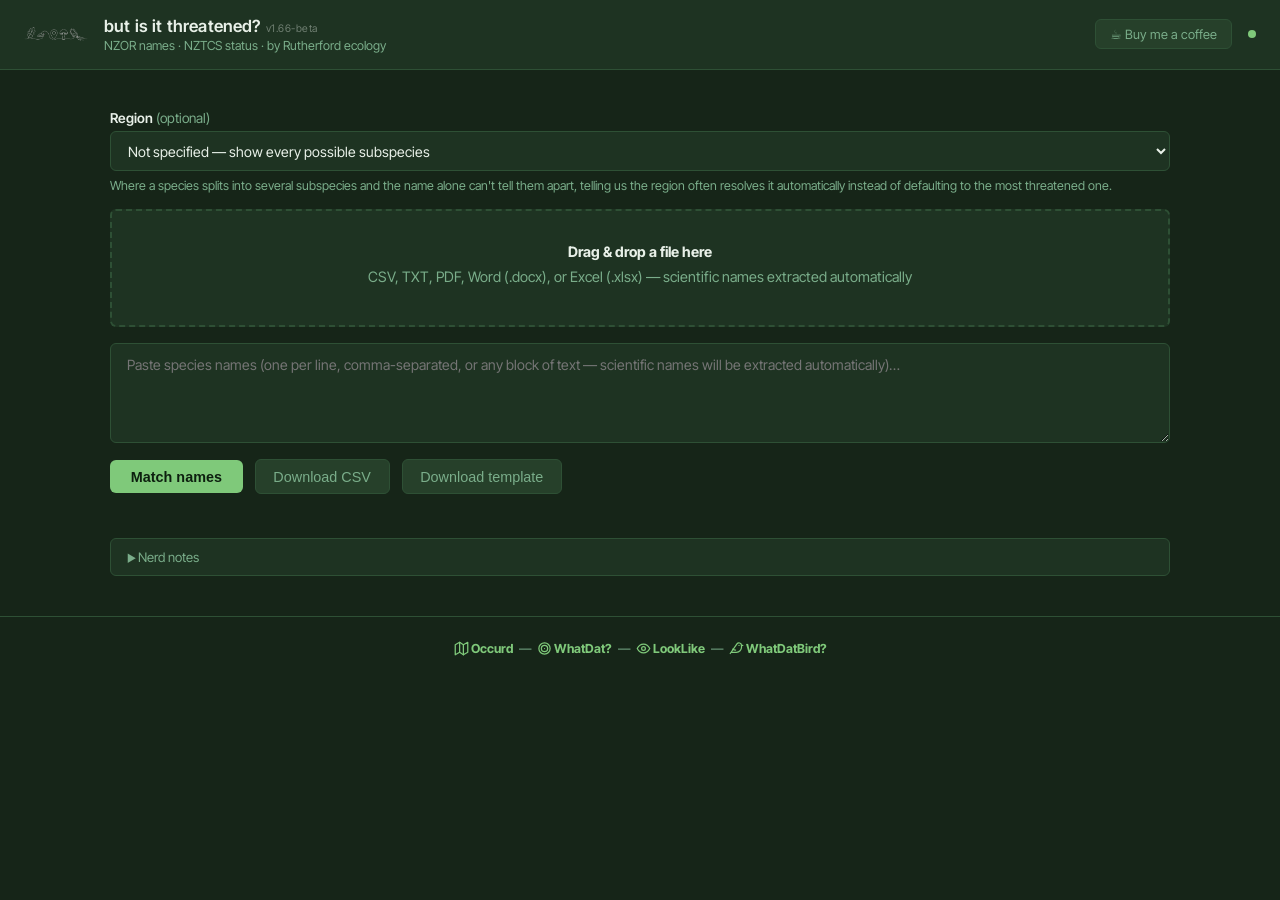
<file: but-is-it-threatened/beta/index.html>
<!DOCTYPE html>
<html lang="en">
<head>
<script async src="https://www.googletagmanager.com/gtag/js?id=G-7ZSRQTPNJG"></script>
<script>
  window.dataLayer = window.dataLayer || [];
  function gtag(){dataLayer.push(arguments);}
  gtag('js', new Date());
  gtag('config', 'G-7ZSRQTPNJG');
</script>
  <meta charset="UTF-8">
  <meta name="viewport" content="width=device-width, initial-scale=1.0">
  <title>but is it threatened?</title>
  <link rel="preconnect" href="https://fonts.googleapis.com">
  <link rel="preconnect" href="https://fonts.gstatic.com" crossorigin>
  <link rel="stylesheet" href="https://fonts.googleapis.com/css2?family=Inter+Tight:wght@300;400;500;600;700&display=swap">
  <script src="../../icons.js"></script>
  <style>
    *, *::before, *::after { box-sizing: border-box; margin: 0; padding: 0; }

    :root {
      --bg:           #162518;
      --surface:      #1e3322;
      --surface2:     #26402a;
      --border:       #2e5035;
      --accent:       #7fc97a;
      --accent-dim:   #5aaa54;
      --text:         #e8f0e8;
      --text-muted:   #7aad8a;
      --radius-sm: 4px; --radius: 6px; --radius-lg: 12px; --radius-pill: 999px;
      --font-sans: 'Inter Tight', system-ui, -apple-system, sans-serif;
    }

    body {
      font-family: var(--font-sans);
      background: var(--bg);
      color: var(--text);
      min-height: 100vh;
    }

    header {
      background: var(--surface);
      border-bottom: 1px solid var(--border);
      color: var(--text);
      padding: 1rem 1.5rem;
      display: flex;
      align-items: center;
      gap: 1rem;
      position: sticky; top: 0; z-index: 100;
    }
    .header-logo img { height: 32px; width: auto; display: block; }
    .header-meta { flex: 1; }
    .header-meta h1 { font-size: 1.05rem; font-weight: 600; letter-spacing: 0.01em; }
    .header-meta p  { font-size: 0.78rem; color: var(--text-muted); margin-top: 0.1rem; }
    .re-link { color: var(--text-muted); text-decoration: none; }
    .re-link:hover { color: var(--accent); }
    .bmc-btn {
      display: inline-flex; align-items: center; gap: .4rem;
      padding: .4rem .9rem; border-radius: var(--radius);
      background: var(--surface2); border: 1px solid var(--border);
      color: var(--text-muted); font-size: .8rem; text-decoration: none;
      white-space: nowrap; transition: border-color .15s, color .15s;
      flex-shrink: 0;
    }
    .bmc-btn:hover { border-color: var(--accent); color: var(--accent); }
    .status-dot {
      width: 8px; height: 8px; border-radius: 50%;
      background: var(--accent); flex-shrink: 0;
      transition: background .3s;
    }
    .status-dot.loading { background: #ff9800; animation: pulse 1s infinite; }
    .status-dot.error   { background: #f44336; }
    @keyframes pulse { 0%,100%{opacity:1} 50%{opacity:.3} }

    main {
      max-width: 1100px;
      margin: 2.5rem auto;
      padding: 0 1.25rem;
    }

    /* ── Search ─────────────────────────────────────────── */
    .search-wrap {
      position: relative;
      margin-bottom: 1rem;
    }
    #search {
      width: 100%;
      padding: 0.85rem 3rem 0.85rem 1.1rem;
      font-size: 1.05rem;
      border: 2px solid var(--border);
      border-radius: var(--radius);
      background: var(--surface);
      color: var(--text);
      outline: none;
      transition: border-color .15s;
    }
    #search:focus { border-color: var(--accent); }
    #clear-btn {
      position: absolute; right: 0.75rem; top: 50%;
      transform: translateY(-50%);
      background: none; border: none;
      cursor: pointer; font-size: 1.1rem; color: var(--text-muted);
      display: none; line-height: 1;
    }
    #clear-btn:hover { color: var(--text); }

    /* ── Dropdown ───────────────────────────────────────── */
    #suggestions {
      position: absolute;
      top: calc(100% + 4px); left: 0; right: 0;
      background: var(--surface);
      border: 1.5px solid var(--border);
      border-radius: var(--radius);
      box-shadow: 0 8px 24px rgba(0,0,0,.35);
      overflow: hidden;
      z-index: 100;
      max-height: 420px;
      overflow-y: auto;
    }
    #suggestions[hidden] { display: none; }

    .section-sep {
      font-size: 0.68rem;
      font-weight: 700;
      text-transform: uppercase;
      letter-spacing: 0.08em;
      color: var(--text-muted);
      padding: 0.45rem 1rem 0.2rem;
      border-top: 1px solid var(--border);
      background: var(--surface2);
    }
    .section-sep:first-child { border-top: none; }

    .suggestion {
      display: flex;
      align-items: center;
      gap: 0.45rem;
      padding: 0.6rem 1rem;
      cursor: pointer;
      font-size: 0.9rem;
      border-bottom: 1px solid var(--border);
      transition: background .1s;
    }
    .suggestion:last-child { border-bottom: none; }
    .suggestion:hover, .suggestion.active { background: var(--surface2); }

    .sname { flex: 1; min-width: 0; font-style: italic; }
    .via-tag {
      font-size: 0.76rem; color: var(--text-muted); white-space: nowrap;
      font-style: normal;
    }
    .syn-tag {
      font-size: 0.76rem; color: var(--text-muted); white-space: nowrap;
      font-style: normal; opacity: .7;
    }
    .syn-tag::before { content: '→ '; }
    .rank-tag {
      font-size: 0.71rem; color: var(--text-muted);
      white-space: nowrap; text-transform: capitalize;
      font-style: normal; opacity: .6;
    }

    /* ── NZTCS badges ───────────────────────────────────── */
    .badge {
      font-size: 0.68rem; font-weight: 600;
      padding: 0.18em 0.55em; border-radius: var(--radius-sm);
      white-space: nowrap; letter-spacing: 0.02em; flex-shrink: 0;
    }
    .cat-threatened               { background:#3d1010; color:#e07070; }
    .cat-at-risk                  { background:#2e2000; color:#f0a830; }
    .cat-not-threatened           { background:#0f2e14; color:#7fc97a; }
    .cat-data-deficient           { background:var(--surface2); color:var(--text-muted); }
    .cat-extinct                  { background:#1a1a1a; color:#ccc; }
    .cat-introduced-and-naturalised { background:#1e1030; color:#b88af0; }
    .cat-non-resident-native      { background:#0a1e30; color:#70a8e0; }
    .cat-taxonomically-indistinct { background:var(--surface2); color:var(--text-muted); }
    .cat-not-assessed             { background:var(--surface2); color:var(--text-muted); }
    .cat-pest-plant               { background:#3d1010; color:#e07070; border:1px solid #7a2020; }

    /* ── Loading / messages ─────────────────────────────── */
    .spinner {
      display:flex; align-items:center; gap:.5rem;
      padding:.8rem 1rem; font-size:.85rem; color:var(--text-muted);
    }
    .spin-icon {
      width:14px; height:14px;
      border:2px solid var(--border); border-top-color:var(--accent);
      border-radius:50%; animation:spin .6s linear infinite; flex-shrink:0;
    }
    @keyframes spin { to { transform:rotate(360deg); } }
    .msg { padding:.8rem 1rem; font-size:.88rem; color:var(--text-muted); }

    /* ── Detail panel ───────────────────────────────────── */
    #detail {
      background:var(--surface); border:1.5px solid var(--border);
      border-radius:var(--radius-lg); padding:1.5rem;
    }
    #detail[hidden] { display:none; }

    .detail-name { font-size:1.35rem; font-weight:600; font-style:italic; margin-bottom:.2rem; }
    .detail-author { font-size:.85rem; color:var(--text-muted); font-style:normal; margin-bottom:.75rem; }

    .detail-meta {
      display:flex; flex-wrap:wrap; gap:.5rem;
      margin-bottom:1rem; align-items:center;
    }
    .pill {
      font-size:.78rem; padding:.2em .65em; border-radius:var(--radius-pill);
      background:var(--surface2); color:var(--text-muted); text-transform:capitalize;
    }
    .pill.status-current   { background:#1a3d1e; color:#7fc97a; }
    .pill.status-synonym   { background:#3d2e00; color:#f0a830; }
    .pill.status-misapplied{ background:#3d1010; color:#e07070; }

    .accepted-row {
      font-size:.88rem; color:var(--text-muted); margin-bottom:1rem;
      padding:.6rem .9rem;
      background:#2a2510; border-left:3px solid #f59e0b;
      border-radius:0 6px 6px 0;
    }
    .accepted-row strong { color:var(--text); }

    .dl-title {
      font-size:.72rem; font-weight:700; text-transform:uppercase;
      letter-spacing:.08em; color:var(--text-muted); margin:1rem 0 .5rem;
    }

    .hierarchy {
      display:flex; flex-wrap:wrap; gap:.3rem;
      align-items:center; font-size:.83rem; color:var(--text-muted);
    }
    .hierarchy .sep { color:var(--border); }

    .nztcs-box {
      margin-top:1.1rem; padding:.9rem 1.1rem;
      border-radius:var(--radius); border:1.5px solid;
    }
    .nztcs-box.cat-threatened              { background:#3d1010; border-color:#7a2020; color:#e07070; }
    .nztcs-box.cat-at-risk                 { background:#2e2000; border-color:#6b4800; color:#f0a830; }
    .nztcs-box.cat-not-threatened          { background:#0f2e14; border-color:#2e6035; color:#7fc97a; }
    .nztcs-box.cat-data-deficient          { background:var(--surface2); border-color:var(--border); color:var(--text-muted); }
    .nztcs-box.cat-extinct                 { background:#1a1a1a; border-color:#444; color:#ccc; }
    .nztcs-box.cat-introduced-and-naturalised { background:#1e1030; border-color:#5a3090; color:#b88af0; }
    .nztcs-box.cat-non-resident-native     { background:#0a1e30; border-color:#1a4060; color:#70a8e0; }
    .nztcs-box.cat-taxonomically-indistinct{ background:var(--surface2); border-color:var(--border); color:var(--text-muted); }
    .nztcs-box.cat-not-assessed            { background:var(--surface2); border-color:var(--border); color:var(--text-muted); }

    .nztcs-header { display:flex; align-items:center; justify-content:space-between; margin-bottom:.3rem; }
    .nztcs-label  { font-size:.7rem; font-weight:700; text-transform:uppercase; letter-spacing:.08em; opacity:.7; }
    .nztcs-year   { font-size:.75rem; opacity:.7; }
    .nztcs-status { font-size:1.05rem; font-weight:700; }
    .nztcs-cat    { font-size:.82rem; opacity:.8; }

    .nzor-link {
      display:inline-block; margin-top:1rem;
      font-size:.8rem; color:var(--accent);
      text-decoration:none; border-bottom:1px solid var(--border);
    }
    .nzor-link:hover { border-color:var(--accent); }

    .hint {
      text-align:center; color:var(--text-muted);
      font-size:.88rem; margin-top:2.5rem;
    }

    /* ── Nerd notes ─────────────────────────────────────── */
    .nerd-notes {
      margin-top:1.5rem;
      border:1px solid var(--border);
      border-radius:var(--radius);
      background:var(--surface);
    }
    .nerd-notes summary {
      cursor:pointer;
      padding:.6rem 1rem;
      font-size:.82rem;
      color:var(--text-muted);
      list-style:none;
      user-select:none;
    }
    .nerd-notes summary::-webkit-details-marker { display:none; }
    .nerd-notes summary::before {
      content:'▶ ';
      font-size:.65rem;
      vertical-align:middle;
    }
    .nerd-notes[open] summary::before { content:'▼ '; }
    .nerd-notes[open] summary { color:var(--text); border-bottom:1px solid var(--border); }
    .nerd-body {
      padding:1.25rem 1.5rem;
      font-size:.85rem;
      color:var(--text-muted);
      line-height:1.6;
    }
    .nerd-body h3 {
      font-size:.9rem;
      font-weight:700;
      color:var(--accent);
      margin:1.2rem 0 .4rem;
    }
    .nerd-body h3:first-child { margin-top:0; }
    .nerd-body p { margin-bottom:.6rem; }
    .nerd-table {
      width:100%;
      border-collapse:collapse;
      margin:.5rem 0 .8rem;
      font-size:.82rem;
    }
    .nerd-table th {
      text-align:left;
      border-bottom:2px solid var(--border);
      padding:.3rem .5rem;
      color:var(--text);
    }
    .nerd-table td {
      padding:.35rem .5rem;
      border-bottom:1px solid var(--border);
      vertical-align:top;
    }

    /* ── Sensitive name toast ───────────────────────────── */
    #sensitive-toast {
      display:none; position:fixed; top:6rem; left:50%; transform:translateX(-50%);
      background:#b34a2a; color:#fff; padding:.75rem 1.25rem; border-radius:.5rem;
      font-size:.9rem; max-width:90vw; text-align:center; z-index:9999;
      box-shadow:0 4px 16px rgba(0,0,0,.25); pointer-events:none;
    }
    #sensitive-toast.show { display:block; animation:fadeInOut 4s forwards; }
    @keyframes fadeInOut {
      0%   { opacity:0; }
      10%  { opacity:1; }
      75%  { opacity:1; }
      100% { opacity:0; }
    }

    /* ── Batch ──────────────────────────────────────────── */

    .region-picker { margin-bottom:1rem; }
    .region-picker label {
      display:block; font-size:.85rem; font-weight:600; color:var(--text); margin-bottom:.35rem;
    }
    .region-optional { font-weight:400; color:var(--text-muted); }
    .region-picker select {
      width:100%; padding:.6rem .8rem; font-size:.88rem;
      border:1.5px solid var(--border); border-radius:var(--radius);
      background:var(--surface); color:var(--text);
      font-family:inherit; outline:none; transition:border-color .15s;
    }
    .region-picker select:focus { border-color:var(--accent); }
    .region-hint { font-size:.78rem; color:var(--text-muted); margin:.4rem 0 0; }

    .drop-zone {
      border:2px dashed var(--border); border-radius:var(--radius);
      padding:2rem 1.5rem; text-align:center;
      background:var(--surface); cursor:pointer;
      transition:border-color .15s, background .15s;
      margin-bottom:1rem;
    }
    .drop-zone.drag-over { border-color:var(--accent); background:var(--surface2); }
    .drop-zone p { color:var(--text-muted); font-size:.9rem; margin-bottom:.5rem; }
    .drop-zone strong { color:var(--text); }

    #batch-paste {
      width:100%; min-height:100px; padding:.75rem 1rem;
      font-size:.88rem; border:1.5px solid var(--border); border-radius:var(--radius);
      background:var(--surface); color:var(--text);
      resize:vertical; font-family:inherit; outline:none;
      transition:border-color .15s;
    }
    #batch-paste:focus { border-color:var(--accent); }

    .batch-actions {
      display:flex; gap:.75rem; align-items:center; margin-top:.75rem; flex-wrap:wrap;
    }
    .btn-primary {
      padding:.55rem 1.3rem; background:var(--accent); color:#0d1f0f;
      border:none; border-radius:var(--radius); cursor:pointer; font-size:.9rem; font-weight:600;
      transition:opacity .15s;
    }
    .btn-primary:hover { opacity:.85; }
    .btn-primary:disabled { opacity:.4; cursor:default; }
    .btn-secondary {
      padding:.55rem 1.1rem; background:var(--surface2); color:var(--text-muted);
      border:1.5px solid var(--border); border-radius:var(--radius); cursor:pointer; font-size:.9rem;
      transition:border-color .15s, color .15s;
    }
    .btn-secondary:hover { border-color:var(--accent); color:var(--text); }
    .batch-count { font-size:.83rem; color:var(--text-muted); }

    /* ── Results table ──────────────────────────────────── */
    #batch-results { margin-top:1.25rem; overflow-x:auto; }
    .results-table {
      width:100%; border-collapse:collapse; font-size:.83rem;
    }
    .results-table th {
      text-align:left; padding:.45rem .75rem;
      background:var(--surface2); color:var(--text); font-weight:600;
      font-size:.72rem; text-transform:uppercase; letter-spacing:.06em;
      white-space:nowrap; border-bottom:2px solid var(--border);
    }
    .results-table th.sortable { cursor:pointer; user-select:none; }
    .results-table th.sortable:hover { color:var(--accent); }
    .results-table th.sort-asc::after  { content:' ▲'; opacity:.8; }
    .results-table th.sort-desc::after { content:' ▼'; opacity:.8; }
    .results-table td {
      padding:.45rem .75rem; border-bottom:1px solid var(--border);
      vertical-align:middle;
    }
    .results-table tr:last-child td { border-bottom:none; }
    .results-table tr:hover td { background:var(--surface2); }
    .results-table .unmatched td { color:var(--text-muted); opacity:.5; font-style:italic; }
    .results-table .ambig-row td { background:#2a2510; }
    .ambig-inline { color:#f0c060; font-size:.85rem; }
    .ambig-picks { display:flex; flex-wrap:wrap; gap:.4rem; margin-top:.4rem; }
    .ambig-pick-btn { background:var(--surface); border:1px solid #6b4800; color:#f0a830; border-radius:.3rem; padding:.25rem .6rem; font-size:.82rem; cursor:pointer; font-style:italic; }
    .ambig-pick-btn:hover { background:#2e2000; }
    .ambig-badge  { background:#2e2000; color:#f0a830; border:1px solid #6b4800; }
    .ambig-pill   { background:#2e2000; color:#f0a830; }
    .ambig-list   { display:flex; flex-direction:column; gap:.5rem; margin-top:.6rem; }
    .ambig-card   { background:var(--surface2); border:1px solid var(--border); border-radius:var(--radius); padding:.6rem .75rem; }
    .ambig-sci    { font-weight:500; margin-bottom:.15rem; }
    .ambig-names     { font-size:.8rem; color:var(--text-muted); margin-bottom:.25rem; }
    .subsp-best      { outline:2px solid currentColor; outline-offset:-2px; }
    .subsp-best-tag  { font-size:.8rem; font-weight:700; letter-spacing:.02em; opacity:.9; margin-bottom:.4rem; }
    .subsp-best-note { font-size:.75rem; color:var(--text-muted); margin-left:.3rem; }
    .nvs-tag { background:#0a1e2e; color:#70a8e0; border:1px solid #1a4060; }
    .results-table em { font-style:italic; }
    .results-table .cb-col { width:28px; text-align:center; }
    .batch-cb, #batch-sel-all { cursor:pointer; width:15px; height:15px; }
    #batch-looklike, #batch-whatdat {
      padding:.55rem 1.1rem; background:var(--accent); color:#0d1f0f;
      border:none; border-radius:var(--radius); cursor:pointer; font-size:.9rem; font-weight:600;
      transition:opacity .15s;
    }
    #batch-looklike:hover, #batch-whatdat:hover { opacity:.85; }
  </style>
</head>
<body>

<div id="sensitive-toast"></div>

<header>
  <div class="header-logo"><img src="../logo.png" alt=""></div>
  <div class="header-meta">
    <h1>but is it threatened? <span style="font-size:0.65rem;font-weight:400;opacity:0.4;letter-spacing:0.05em;">v1.66-beta</span></h1>
    <p>NZOR names · NZTCS status · by <a href="https://www.rutherfordecology.co.nz/" target="_blank" rel="noopener" class="re-link">Rutherford ecology</a></p>
  </div>
  <a class="bmc-btn" href="https://buymeacoffee.com/rutherfordecology" target="_blank" rel="noopener">☕ Buy me a coffee</a>
  <div id="dot" class="status-dot loading" title="Loading NZTCS data…"></div>
</header>

<main>
  <div id="search-panel" style="display:none">
    <div class="search-wrap">
      <input id="search" type="text"
        placeholder="Search by name — scientific, common, or Māori…"
        autocomplete="off" spellcheck="false" aria-label="Search species">
      <button id="clear-btn" title="Clear" aria-label="Clear">✕</button>
      <div id="suggestions" hidden role="listbox"></div>
    </div>
    <div id="detail" hidden></div>
  </div>

  <div id="batch-panel">
    <div class="region-picker">
      <label for="region-select">Region <span class="region-optional">(optional)</span></label>
      <select id="region-select" onchange="onRegionChange()">
        <option value="">Not specified — show every possible subspecies</option>
        <option value="Central and East Auckland">Central and East Auckland</option>
        <option value="Central Canterbury">Central Canterbury</option>
        <option value="Central Otago">Central Otago</option>
        <option value="Coastal Otago - North">Coastal Otago - North</option>
        <option value="Coastal Otago - South">Coastal Otago - South</option>
        <option value="Eastern Bay of Plenty">Eastern Bay of Plenty</option>
        <option value="Far North">Far North</option>
        <option value="Gisborne">Gisborne</option>
        <option value="Hauraki - Coromandel">Hauraki - Coromandel</option>
        <option value="Hawke's Bay">Hawke's Bay</option>
        <option value="Kaipara">Kaipara</option>
        <option value="Manawatu - Whanganui">Manawatu - Whanganui</option>
        <option value="Marlborough (CM)">Marlborough (Cloudy Bay / Marlborough Sounds)</option>
        <option value="Marlborough (TS)">Marlborough (Tasman Bay side)</option>
        <option value="Nelson-Tasman (CM)">Nelson-Tasman (Cloudy Bay / Marlborough Sounds side)</option>
        <option value="Nelson-Tasman (TS)">Nelson-Tasman (Tasman Bay side)</option>
        <option value="New Plymouth">New Plymouth</option>
        <option value="North Auckland">North Auckland</option>
        <option value="North Canterbury">North Canterbury</option>
        <option value="South and West Auckland">South and West Auckland</option>
        <option value="South Canterbury">South Canterbury</option>
        <option value="South Taranaki">South Taranaki</option>
        <option value="Southland">Southland</option>
        <option value="Tararua">Tararua</option>
        <option value="Taupō and Central Waikato">Taupō and Central Waikato</option>
        <option value="Waiau Catchment">Waiau Catchment</option>
        <option value="Waikato">Waikato</option>
        <option value="Wairarapa">Wairarapa</option>
        <option value="Waitomo, North Taranaki and Ruapehu">Waitomo, North Taranaki and Ruapehu</option>
        <option value="Wellington - Kapiti">Wellington - Kapiti</option>
        <option value="West Coast">West Coast</option>
        <option value="Western Bay of Plenty">Western Bay of Plenty</option>
        <option value="Whangarei">Whangarei</option>
      </select>
      <p class="region-hint">Where a species splits into several subspecies and the name alone can't tell them apart, telling us the region often resolves it automatically instead of defaulting to the most threatened one.</p>
    </div>
    <div class="drop-zone" id="drop-zone">
      <p><strong>Drag &amp; drop a file here</strong></p>
      <p>CSV, TXT, PDF, Word (.docx), or Excel (.xlsx) — scientific names extracted automatically</p>
    </div>
    <textarea id="batch-paste" placeholder="Paste species names (one per line, comma-separated, or any block of text — scientific names will be extracted automatically)…"></textarea>
    <div class="batch-actions">
      <button class="btn-primary" id="batch-run" onclick="runBatch()">Match names</button>
      <button class="btn-secondary" id="batch-clear" onclick="clearBatch()" style="display:none">Clear</button>
      <button class="btn-secondary" id="batch-hide-unmatched" onclick="toggleHideUnmatched()" style="display:none">Hide unmatched</button>
      <button class="btn-secondary" id="batch-dl" onclick="downloadBatchCSV()" disabled>Download CSV</button>
      <button class="btn-secondary" id="batch-dl-nvs" onclick="downloadNVSTemplate()" disabled>Download template</button>
      <button id="batch-looklike" onclick="openInLooklike()" style="display:none">📷 LookLike?</button>
      <button id="batch-whatdat" onclick="openInWhatDat()" style="display:none">🎯 Quiz</button>
      <span class="batch-count" id="batch-count"></span>
    </div>
    <div id="batch-results"></div>

    <details class="nerd-notes" id="nerd-notes">
      <summary>Nerd notes</summary>
      <div class="nerd-body">

        <h3>Where the data comes from</h3>
        <table class="nerd-table">
          <thead><tr><th>Source</th><th>Size</th><th>Used for</th></tr></thead>
          <tbody>
            <tr><td><strong>NZOR</strong> (NZ Organisms Register)</td><td>~165,000 names</td><td>The main name list — scientific names, old names, common names, Māori names</td></tr>
            <tr><td><strong>NZTCS</strong> (NZ Threat Classification System)</td><td>~43,000 entries</td><td>Conservation status — the most important part of the tool</td></tr>
            <tr><td><strong>NPPA</strong> (National Pest Plant Accord)</td><td>166 species</td><td>Pest plant flag only</td></tr>
            <tr><td><strong>Region table</strong> (hand-curated)</td><td>63 taxa</td><td>Where each split-status subspecies actually occurs, for the region picker</td></tr>
          </tbody>
        </table>

        <h3>Building the name list</h3>
        <p><strong>Step 1 — Load everything from NZOR.</strong> NZOR is used first because it has the most complete collection of names — scientific names, synonyms, old combinations, and vernacular names with their links to scientific names.</p>
        <p><strong>Step 2 — Add common and Māori names from NZTCS, and let NZTCS win any disputes.</strong> Some Māori and common names appear in NZTCS but not in NZOR, so these are added to fill gaps. Where NZOR and NZTCS disagree about which species a name belongs to, NZTCS wins. For example, NZOR records "tōtara" as a name for <em>Leucopogon fraseri</em> (pātōtara), while NZTCS correctly links it to <em>Podocarpus totara</em>. NZTCS is treated as more authoritative for New Zealand species names, so the NZOR entry is replaced.</p>

        <h3>How a name is matched when you search</h3>
        <p><strong>Step 1 — Exact match.</strong> The search term is looked up in the name list exactly as typed (lowercased, macrons kept). This covers most searches — <em>Rattus rattus</em>, kererū, <em>Clianthus puniceus</em>.</p>
        <p><strong>Step 2 — Match with macrons stripped.</strong> If nothing is found, the search tries again ignoring macrons. This means typing "kereru" still finds "kererū", and "totara" still finds "tōtara". Without this step, anyone without a macron keyboard would get no results for many NZ names.</p>
        <p>If neither step finds anything, the name is unmatched.</p>

        <h3>How the threat status is found</h3>
        <p>Once a species has been identified, the tool resolves it to an NZTCS taxon through a sequence of passes, weakest last, each one refusing to guess rather than picking a winner. The first to find a unique answer wins.</p>
        <p><strong>Exact and canonical.</strong> The name is looked up as an NZTCS key (which carry authorities and synonyms) and as the accepted name inside one. This covers the majority of species — <em>Rattus rattus</em>, <em>Nestor notabilis</em>, <em>Tradescantia fluminensis</em>.</p>
        <p><strong>Variant.</strong> The same lookup retried with rank markers dropped, and with quotes and macrons folded — sources disagree about whether to write "subsp." at all, and about whether <em>Woodworthia "Kaikōura"</em> keeps its macron or its closing quote.</p>
        <p><strong>Authority prefix.</strong> Authorities can't be stripped by rule — they sit inside a name, as in <em>Pimelea aridula</em> Cheeseman subsp. <em>aridula</em> — so instead every 2-to-<em>n</em>-word leading prefix of every NZTCS name is indexed, and kept only where every entry sharing that prefix agrees on one accepted name. <em>Apteryx haastii</em> finds <em>Apteryx maxima</em> this way — the authority is on the end, but it's still a genus transfer NZOR itself has no synonym link for.</p>
        <p><strong>Nominate subspecies, not most threatened — and never hiding a difference.</strong> A bare binomial that NZTCS only assesses at infraspecific rank takes the nominate — the subspecies repeating the specific epithet — never whichever subspecies happens to be most threatened, but only when that can't change the answer. Where NZTCS's subspecies under that binomial differ in status, a selected region decides if it can (see "Region override" below); otherwise you're shown every subspecies and asked. <em>Acanthisitta chloris</em> with no region shows both the Declining North Island rifleman and the Not Threatened South Island rifleman, rather than quietly reading Not Threatened.</p>
        <p><strong>Subsequence.</strong> Catches an authority sitting further inside the name, e.g. <em>Pimelea aridula subsp. aridula</em> found inside <em>Pimelea aridula</em> Cheeseman <em>subsp. aridula</em>. Only used when the written name's words appear in order within exactly one NZTCS entry.</p>
        <p><strong>One-letter correction.</strong> A single-character spelling difference — insertion, deletion, substitution, or transposition — accepted only when exactly one NZTCS name is that close. Recovers typos like <em>Charmichaelia australis</em> for <em>Carmichaelia</em> and <em>Meuhlenbeckia</em> for <em>Muehlenbeckia</em>.</p>
        <p><strong>Latin gender.</strong> Epithet endings folded (<em>-us</em>/<em>-a</em>/<em>-um</em> and similar), genus left alone — <em>Anthosachne apricus</em> finds <em>Anthosachne aprica</em>. Unique matches only.</p>
        <p><strong>Region override.</strong> Wherever the passes above would otherwise settle for the nominate, or find no unique subspecies at all, a selected region gets checked first against a hand-curated table of where each subspecies actually occurs. None of NZTCS's subspecies can be there — you're warned rather than given an answer. Exactly one can — used silently. Several can, but they all carry the same status — the nominate is used silently, since the choice couldn't have changed the answer. Several can <em>and</em> their statuses differ — you're asked, but only among the ones actually possible in that region, not every subspecies NZTCS lists nationally. <em>Falco novaeseelandiae</em> (the NZ falcon) resolves silently to a different subspecies, with a different status, in Gisborne, North Canterbury, and Southland — three regions, three answers, no question asked in any of them.</p>
        <p><strong>Show all subspecies.</strong> With no region selected, or once the region has said its piece and a genuine question remains, the tool falls back to showing every subspecies NZTCS lists under that species, highlighting the most threatened. This is the last resort, not the default, and is flagged as a guess rather than a determination.</p>
        <p><strong>Parent species.</strong> A trinomial that resolves to nothing, whose binomial does resolve, drops to the binomial — but only where NZTCS lists no other taxon under it. <em>Paryphanta busbyi busbyi</em> resolves to <em>Paryphanta busbyi</em>; where a subspecies has instead been elevated to its own species — <em>Oligosoma nigriplantare polychroma</em> is really <em>O. polychroma</em>, not a Chatham Island skink dressed differently — that's a taxonomic act no string rule can see, and is corrected by hand instead.</p>
        <p>A genus written on its own — <em>Woodworthia</em>, <em>Carex</em> — never inherits a species' status through any of these passes: the record is real, but there's nothing to attach a status to.</p>

        <h3>Names shared by more than one species</h3>
        <p>When loading, the tool checks every common name and Māori name to see how many different species use it. If two or more species share a name, it is flagged as ambiguous. This is common in NZ — <em>tītī</em> refers to several petrel and shearwater species, <em>puka</em> is used for both <em>Griselinia lucida</em> and <em>Meryta sinclairii</em>, and <em>mingimingi</em> applies to several shrub species across <em>Coprosma</em>, <em>Leucopogon</em>, and others. When a name is ambiguous, all the species that share it are listed rather than guessing.</p>

        <h3>NVS 6-letter codes</h3>
        <p>The tool also accepts NVS (National Vegetation Survey) codes — the 6-letter shorthand used by ecologists in the field, typically the first 3 letters of the genus and first 3 of the species (e.g. <strong>PODTOT</strong> for <em>Podocarpus totara</em>, <strong>LEPSCO</strong> for <em>Leptospermum scoparium</em>). There are 8,259 codes loaded from the NVS Databank. Old or synonym codes are recognised and redirected to the current preferred name. NVS codes work in both the search box and batch lookup.</p>

        <h3>Remaining limitations</h3>
        <p><strong>Native/exotic is only available when online.</strong> Whether a species is native or exotic comes from the NZOR website in real time. In batch mode this is not fetched, so most batch results show "Unknown" for origin. Species flagged as introduced or naturalised in NZTCS, or listed on the NPPA, will still show as Exotic.</p>
        <p><strong>Pick a region to narrow subspecies.</strong> Selecting a region checks it against the region table, but only for the 63 taxa currently in it; most NZTCS subspecies splits aren't in it yet. For anything not covered, or with no region selected, the tool uses the nominate only where every subspecies shares its status, and otherwise shows every option with the most threatened highlighted, so the uncertainty is never hidden.</p>

      </div>
    </details>
  </div>
</main>

<script src="../nzor-source.js"></script>
<script src="../nztcs-resolver.js"></script>
<script src="../locality-core.js"></script>
<script>
const NZOR = 'https://data.nzor.org.nz/v1';

let threatRank     = () => 0; // hoisted — assigned in Promise.all once data loads
let nztcs          = null;   // nztcs_slim.json: lowercase-name → {s,c,y,...}
let nztcsResolver  = null;   // built by ../nztcs-resolver.js — exact/variant/prefix/nominate/etc.
let nztcsSubspecies  = null;   // "genus species" → [all subspecies sorted most→least threatened]
let nppa           = null;   // nppa.json: Set of lowercase scientific names
let nzorIndex      = [];     // sorted search index built by NzorSource (../nzor-source.js)
let ambiguousNames = null;   // vernacular key → [{sci, id?}] when 2+ species share the name
let nvsData        = null;   // nvs.json: lowercase 6-letter code → {sci, pref?, prefSci?}
let localityTable  = null;   // built from ../localities.tsv — which zones a subspecies occurs in
let selectedRegion = '';     // region picked in the UI, or '' for none selected
let activeIdx = -1;
let allItems  = [];
let debounce;

// ── Normalisation ────────────────────────────────────────────────────────────
function norm(s) {
  return s ? s.toLowerCase().replace(/\s+/g, ' ').trim() : '';
}
function normDia(s) {
  return norm(s).normalize('NFD').replace(/[̀-ͯ]/g, '');
}
function capFirst(s) {
  return s ? s.charAt(0).toUpperCase() + s.slice(1) : s;
}
function catClass(cat) {
  return cat ? 'cat-' + cat.toLowerCase().replace(/[^a-z]+/g, '-').replace(/-$/,'') : '';
}
function badgeHtml(entry) {
  if (!entry) return '';
  const e = entry._subspeciesList ? entry.best : entry;
  if (!e?.s) return '';
  return `<span class="badge ${catClass(e.c)}">${escHtml(e.s || e.c)}</span>`;
}
// Region-aware subspecies resolution (see ../locality-core.js): given every
// subspecies NZTCS assesses under a binomial, use the selected region to cut
// the list down. Returns a resolved entry, a narrowed (still ambiguous) list,
// or null if the region has nothing useful to say — the caller then falls
// back to its own default (nominate, or most-threatened).
function regionResolve(list) {
  if (!selectedRegion || !localityTable) return null;
  const zones = window.QNLocality.zonesFor({ region: selectedRegion });
  const opts = list.map(s => ({ ...s, name: s.n, status: s.s }));
  const decision = window.QNLocality.chooseSubspecies(opts, zones, localityTable);
  if (decision.kind === 'one' || decision.kind === 'same-status') {
    return { ...decision.pick, _regionPick: true, _regionWhy: decision.why };
  }
  if (decision.kind === 'ask') {
    const statuses = new Set(decision.options.map(s => threatRank(s.status)));
    return { _subspeciesList: true, _subspeciesAmbig: statuses.size > 1,
             list: decision.options, best: decision.options[0], _regionNarrowed: true };
  }
  return null; // 'none' — region rules out every subspecies NZTCS lists here
}

// Fallback used when the resolver found no unique taxon at all (see nztcsFor).
function makeSubspEntry(list) {
  const regional = regionResolve(list);
  if (regional) return regional;
  const statuses = new Set(list.map(s => threatRank(s.s)));
  const ambig = statuses.size > 1; // subspecies differ in threat status
  return { _subspeciesList: true, _subspeciesAmbig: ambig, list, best: list[0] };
}

function nztcsFor(...names) {
  if (!nztcs) return null;
  for (const n of names) {
    if (!n) continue;
    const hit = nztcsResolver?.resolve(n);
    if (hit) {
      // A bare binomial's "nominate" is a national default with no location
      // awareness built in (see nztcs-resolver.js) — it's the resolver's best
      // guess, not a determination. Where NZTCS assesses more than one
      // subspecies, let a selected region decide; failing that, if the
      // subspecies differ in status, ask rather than pass the nominate off as
      // the answer (Acanthisitta chloris would otherwise read Not Threatened,
      // hiding the Declining North Island rifleman).
      if (hit.via === 'nominate') {
        const sp = norm(n).split(' ').slice(0, 2).join(' ');
        const list = nztcsSubspecies?.[sp];
        if (list && list.length > 1) {
          const regional = regionResolve(list);
          if (regional) return regional;
          if (new Set(list.map(s => threatRank(s.s))).size > 1) {
            return { _subspeciesList: true, _subspeciesAmbig: true, list, best: list[0] };
          }
        }
      }
      return { ...hit, _uncertain: hit.via === 'one letter' || hit.via === 'gender' };
    }
    // Nothing resolved uniquely — if this name (or the binomial inside it)
    // has several subspecies in NZTCS and none of them is the nominate, show
    // them all rather than silently guessing (see nztcs-resolver.js). Never
    // for an informal name ("aff.", "cf.", "sp." etc.) — those match exactly
    // or not at all, same as every other pass.
    if (nztcsResolver?.isInformal(norm(n))) continue;
    const parts = norm(n).split(' ');
    if (parts.length >= 2) {
      const sp = parts[0] + ' ' + parts[1];
      if (nztcsSubspecies?.[sp]?.length) return makeSubspEntry(nztcsSubspecies[sp]);
    }
  }
  return null;
}
function isPestPlant(...names) {
  if (!nppa) return false;
  for (const n of names) { if (n && nppa.has(norm(n))) return true; }
  return false;
}
function commonNamesFor(sciName) {
  if (!sciName) return { cn: '', mn: '' };
  const entry = nztcs?.[norm(sciName)];
  let cn = entry?.cn || '';
  let mn = entry?.mn || '';
  // NZOR fallback: find first vernacular entry linked to this sci name
  if (!cn) {
    const ns = norm(sciName);
    for (const item of nzorIndex) {
      if (item.cls === 'v' && norm(item.sci || '') === ns) {
        cn = item.n || capFirst(item.key);
        break;
      }
    }
  }
  return { cn, mn };
}

// ── Load data ────────────────────────────────────────────────────────────────
// NZOR matching (index + ambiguous-name detection) now lives in the shared
// ../nzor-source.js, used by both this tool and Occurd's NZ species search —
// see that file's header comment. Everything NZTCS-specific (threat status,
// subspecies fallback, pest-plant flags) stays here, since it's not name
// resolution, it's this tool's own domain logic.
const dot = document.getElementById('dot');
const weekStamp = Math.floor(Date.now() / 6048e5);

Promise.all([
  fetch(`../nztcs_slim.json?v=${weekStamp}`).then(r => r.json()),
  fetch(`../nppa.json?v=${weekStamp}`).then(r => r.json()),
  fetch(`../nvs.json?v=${weekStamp}`).then(r => r.json()),
  fetch(`../name_corrections.json?v=${weekStamp}`).then(r => r.json()),
  fetch(`../localities.tsv?v=${weekStamp}`).then(r => r.text()),
]).then(async ([nztcsData, nppaData, nvsRaw, corrections, localitiesTsv]) => {
  nvsData = nvsRaw;
  nztcs = nztcsData;
  nppa  = new Set(nppaData);
  // Build species-level fallback: "genus species" → most threatened subspecies entry
  threatRank = s => {
    const t = (s || '').toLowerCase();
    if (t.includes('nationally critical'))   return 9;
    if (t.includes('nationally endangered')) return 8;
    if (t.includes('nationally vulnerable')) return 7;
    if (t.includes('declining'))             return 6;
    if (t.includes('recovering'))            return 5;
    if (t.includes('relict'))                return 4;
    if (t.includes('naturally uncommon'))    return 3;
    if (t.includes('not threatened'))        return 2;
    if (t.includes('extinct'))               return 1;
    return 0;
  };
  // Name resolution (exact/canonical/variant/prefix/nominate/subsequence/
  // one-letter/gender/parent-species) lives in ../nztcs-resolver.js — see
  // that file's header comment and qeii-nztcs/MATCHING.md for the spec.
  nztcsResolver = window.NztcsResolver.build(nztcsData, corrections);
  // Build subspecies list map: "genus species" → [all subspecies sorted most→least threatened]
  // — used only as nztcsFor's fallback when the resolver can't find a unique
  // nominate (see below).
  nztcsSubspecies = {};
  for (const [key, val] of Object.entries(nztcsData)) {
    const stripped = key
      .replace(/\s*\([^)]+\)\s*$/, '')
      .replace(/\s+[a-z]+(?:\s+&\s+[a-z]+)?,\s*\d{4}\s*$/, '')
      .trim();
    const parts = stripped.split(' ');
    if (parts.length >= 3) {
      const sp = parts[0] + ' ' + parts[1];
      if (!nztcsSubspecies[sp]) nztcsSubspecies[sp] = [];
      if (!nztcsSubspecies[sp].some(x => x.n === val.n))
        nztcsSubspecies[sp].push(val);
    }
  }
  for (const sp of Object.keys(nztcsSubspecies)) {
    nztcsSubspecies[sp].sort((a, b) => threatRank(b.s) - threatRank(a.s));
  }
  // Region table: which zones a subspecies can occur in, so a bare binomial
  // with several subspecies can often be resolved from the selected region
  // instead of defaulting to "most threatened". See chooseRegionSubsp below.
  localityTable = window.QNLocality.makeTable(window.QNLocality.parseTsv(localitiesTsv));
  // NZOR index + ambiguous-name detection (incl. NZTCS common/Māori name
  // merging) all happens inside the shared module now.
  const nzor = await window.NzorSource.load({ url: `../nzor_names_v2.json?v=${weekStamp}`, nztcsData });
  nzorIndex      = nzor.index;
  ambiguousNames = nzor.ambiguous;

  // Add NVS 6-letter codes to the search index — NVS isn't part of the
  // shared NZOR module (it's a separate code system), so this tool still
  // merges it in directly, same as before.
  if (nvsData) {
    for (const [k, val] of Object.entries(nvsData)) {
      const entry = { key: k, kd: k, n: k.toUpperCase(), cls: 'nvs', sci: val.sci };
      if (val.pref) { entry.nvsPref = val.pref; entry.nvsPrefSci = val.prefSci; }
      nzorIndex.push(entry);
    }
    nzorIndex.sort((a, b) => a.key < b.key ? -1 : 1);
  }
  dot.className = 'status-dot';
  dot.title = `NZOR: ${nzorIndex.length.toLocaleString()} names · NZTCS: ${Object.keys(nztcsData).length.toLocaleString()} entries · NPPA: ${nppa.size} pest plants · NVS: ${Object.keys(nvsData).length.toLocaleString()} codes · ${corrections.length} name corrections`;
}).catch(() => {
  dot.className = 'status-dot error';
  dot.title = 'Data failed to load';
});

// ── Search ───────────────────────────────────────────────────────────────────
function nzorSearch(q) {
  if (!nzorIndex.length) return [];
  if (q.length < 3 && normDia(q) !== 'ti') return [];
  const qd = normDia(q);
  const prefix = [], contains = [];
  for (const item of nzorIndex) {
    if (item.kd.startsWith(qd)) {
      prefix.push(item);
    } else if (contains.length < 10 && item.kd.includes(qd)) {
      contains.push(item);
    }
  }
  return [...prefix, ...contains];
}

// ── UI ───────────────────────────────────────────────────────────────────────
const input    = document.getElementById('search');
const sugBox   = document.getElementById('suggestions');
const clearBtn = document.getElementById('clear-btn');
const detail   = document.getElementById('detail');
const hint     = document.getElementById('hint');

input.addEventListener('input', () => {
  clearBtn.style.display = input.value ? 'block' : 'none';
  clearTimeout(debounce);
  const q = input.value.trim();
  if (q.length < 3) { hideSug(); return; }
  if (q.toLowerCase().includes('niggerhead')) showSensitiveToast("It's 2026 folks, surely we can do better and use a different name for this one.");
  debounce = setTimeout(() => renderDropdown(nzorSearch(q)), 250);
});
input.addEventListener('keydown', onKey);
clearBtn.addEventListener('click', () => {
  input.value = '';
  clearBtn.style.display = 'none';
  hideSug();
  detail.hidden = true;
  hint.hidden = false;
  input.focus();
});
document.addEventListener('click', e => {
  if (!e.target.closest('.search-wrap')) hideSug();
});

// ── Render dropdown ───────────────────────────────────────────────────────────
let _toastTimer;
function showSensitiveToast(msg) {
  const t = document.getElementById('sensitive-toast');
  t.textContent = msg;
  t.classList.remove('show');
  clearTimeout(_toastTimer);
  void t.offsetWidth; // force reflow to restart animation
  t.classList.add('show');
  _toastTimer = setTimeout(() => t.classList.remove('show'), 4000);
}

function renderDropdown(results) {
  if (!results.length) {
    sugBox.innerHTML = `<div class="msg">No results found</div>`;
    sugBox.hidden = false;
    allItems = [];
    return;
  }
  allItems = [];
  let html = `<div class="section-sep">Names</div>`;

  for (const item of results) {
    const isVernac = item.cls === 'v';
    const isSyn    = !!item.acc;
    const isPref   = !isVernac && !isSyn;

    // NZTCS badge: for vernacular use linked sci name, for synonym use accepted name
    const isNvs   = item.cls === 'nvs';
    const isAmbig = item.cls === 'v' && !!ambiguousNames?.[item.key];
    const nvsLookupSci = isNvs ? (item.nvsPrefSci || item.sci) : null;
    const entry   = (isAmbig || isNvs) ? (isNvs ? nztcsFor(nvsLookupSci) : null) : nztcsFor(item.sci, item.acc, item.key);
    const isPest  = isNvs ? false : isAmbig ? false : isPestPlant(item.sci, item.acc, item.key);

    // Name display
    const dispName = item.n || capFirst(item.key);
    const nameHtml = isNvs
      ? `<strong>${escHtml(dispName)}</strong>`
      : isVernac
        ? escHtml(dispName)
        : isPref
          ? `<strong><em>${escHtml(dispName)}</em></strong>`
          : `<em>${escHtml(dispName)}</em>`;

    // Secondary tag: linked sci name (vernacular) or accepted name (synonym)
    const secName  = isNvs ? (item.nvsPrefSci || item.sci) : isVernac ? item.sci : item.acc;
    const secHtml  = secName ? `<span class="syn-tag">${escHtml(secName)}</span>` : '';
    const typeTag  = isNvs
      ? `<span class="rank-tag nvs-tag">NVS${item.nvsPref ? ' → ' + item.nvsPref : ''}</span>`
      : isVernac ? `<span class="rank-tag">vernacular</span>` : '';
    // Common name for scientific entries
    const cnames   = isPref ? commonNamesFor(item.n || capFirst(item.key)) : { cn: '', mn: '' };
    const cnTag    = cnames.cn ? `<span class="via-tag">${escHtml(cnames.cn)}</span>` : '';

    html += `<div class="suggestion" data-i="${allItems.length}" role="option">
      <span class="sname">${nameHtml}</span>
      ${secHtml}${cnTag}${typeTag}
      ${isPest ? `<span class="badge cat-pest-plant">Pest plant</span>` : ''}
      ${isAmbig ? `<span class="badge ambig-badge">multiple species</span>` : badgeHtml(entry)}
    </div>`;
    allItems.push(item);
  }

  sugBox.innerHTML = html;
  sugBox.querySelectorAll('.suggestion').forEach(el => {
    el.addEventListener('click', () => pick(+el.dataset.i));
  });
  sugBox.hidden = false;
  activeIdx = -1;
}

function hideSug() {
  sugBox.hidden = true;
  activeIdx = -1;
  allItems = [];
}

// ── Keyboard nav ──────────────────────────────────────────────────────────────
function onKey(e) {
  const items = sugBox.querySelectorAll('.suggestion');
  if (!items.length) return;
  if (e.key === 'ArrowDown') {
    e.preventDefault(); setActive(Math.min(activeIdx + 1, items.length - 1), items);
  } else if (e.key === 'ArrowUp') {
    e.preventDefault(); setActive(Math.max(activeIdx - 1, 0), items);
  } else if (e.key === 'Enter' && activeIdx >= 0) {
    e.preventDefault(); pick(activeIdx);
  } else if (e.key === 'Escape') { hideSug(); }
}
function setActive(i, items) {
  items.forEach(el => el.classList.remove('active'));
  activeIdx = i;
  items[i].classList.add('active');
  items[i].scrollIntoView({ block: 'nearest' });
}

// ── Select ────────────────────────────────────────────────────────────────────
async function pick(i) {
  const item = allItems[i];
  if (!item) return;
  hideSug();
  hint.hidden = true;

  // Ambiguous vernacular — don't fetch NZOR, just list all possibilities
  if (item.cls === 'v' && ambiguousNames?.[item.key]) {
    showAmbiguousDetail(item);
    return;
  }

  // NVS code — resolve to the scientific name's detail
  if (item.cls === 'nvs') {
    const resolvedSci = item.nvsPrefSci || item.sci;
    const resolvedKey = norm(resolvedSci);
    let sciItem = null;
    let lo = 0, hi = nzorIndex.length - 1;
    while (lo <= hi) {
      const mid = (lo + hi) >> 1;
      if (nzorIndex[mid].key === resolvedKey)    { sciItem = nzorIndex[mid]; break; }
      else if (nzorIndex[mid].key < resolvedKey)   lo = mid + 1;
      else                                          hi = mid - 1;
    }
    detail.innerHTML = `<div class="spinner"><div class="spin-icon"></div>Loading…</div>`;
    detail.hidden = false;
    try {
      const idToFetch = sciItem?.id || (sciItem?.cls === 'v' ? sciItem?.sciId : null);
      if (idToFetch) {
        const nameObj = await fetchId(idToFetch);
        if (nameObj) { showDetail(nameObj); return; }
      }
    } catch {}
    showLocalDetail(sciItem || { key: resolvedKey, n: resolvedSci });
    return;
  }

  detail.innerHTML = `<div class="spinner"><div class="spin-icon"></div>Loading…</div>`;
  detail.hidden = false;

  const fetchId = async (id) => {
    const r = await fetch(`${NZOR}/names/${id}`, { headers: { Accept: 'application/json' } });
    const d = await r.json();
    return d.names?.[0] ?? null;
  };

  try {
    if (item.cls === 'v' && item.sciId) {
      // Vernacular — show the linked scientific name's detail
      const sciName = await fetchId(item.sciId);
      if (sciName) { showDetail(sciName, item.n || capFirst(item.key)); return; }
    }
    if (item.id) {
      const nameObj = await fetchId(item.id);
      if (nameObj) { showDetail(nameObj); return; }
    }
  } catch {}

  // Fallback: offline detail from local data
  showLocalDetail(item);
}

// ── Detail — NZOR result ──────────────────────────────────────────────────────
function showDetail(n, vernacularName) {
  const isSyn  = n.acceptedName?.nameId && n.nameId !== n.acceptedName.nameId;
  const entry  = nztcsFor(n.partialName, n.acceptedName?.partialName);
  const isPest = isPestPlant(n.partialName, n.acceptedName?.partialName);

  const s = (n.status || '').toLowerCase();
  const statusCls = s.includes('current') ? 'status-current'
    : s.includes('synonym') ? 'status-synonym'
    : s.includes('misapplied') ? 'status-misapplied' : '';

  const nzBio  = (n.biostatuses || []).find(b => [].concat(b.geoRegion ?? []).includes('New Zealand'));
  const origin = nzBio ? ([].concat(nzBio.origin ?? [])[0] ?? null) : null;
  const originCls = origin === 'Endemic' ? 'status-current'
    : origin === 'Native' ? 'status-current'
    : origin === 'Exotic' ? 'status-synonym' : '';

  const hier = (n.classificationHierarchy || [])
    .filter(h => h.rank !== 'none' && h.partialName !== 'ROOT')
    .map(h => `<span>${escHtml(h.partialName)}<span style="opacity:.45;font-size:.72em;margin-left:.2em">${h.rank}</span></span>`)
    .join('<span class="sep"> › </span>');

  const sciForNames  = isSyn ? (n.acceptedName?.partialName || n.partialName) : n.partialName;
  const { cn, mn }   = commonNamesFor(sciForNames);

  const acceptedBlock = isSyn ? `
    <div class="accepted-row">Synonym of <strong>${escHtml(n.acceptedName?.partialName || '')}</strong></div>` : '';

  const vernacRow = vernacularName && !vernacularName.toLowerCase().includes('niggerhead')
    ? `<div class="accepted-row" style="border-color:#6ab0d4">Also known as <strong>${escHtml(vernacularName)}</strong></div>` : '';

  detail.innerHTML = `
    <div class="detail-name">${n.formattedPartialName || escHtml(n.partialName)}</div>
    ${n.authors ? `<div class="detail-author">${escHtml(n.authors)}</div>` : ''}
    ${cn || mn ? `<div class="detail-author">${[cn, mn].filter(Boolean).map(escHtml).join(' · ')}</div>` : ''}
    ${origin ? `<div class="detail-meta"><span class="pill ${originCls}">${escHtml(origin)}</span></div>` : ''}
    ${acceptedBlock}
    ${vernacRow}
    ${isPest ? `<div class="nztcs-box cat-pest-plant" style="margin-top:.75rem"><div class="nztcs-header"><span class="nztcs-label">NPPA</span></div><div class="nztcs-status">Pest plant</div><div class="nztcs-cat">National Pest Plant Accord — banned from sale, propagation &amp; distribution</div></div>` : ''}
    ${nztcsBlock(entry)}
    <a class="nzor-link" href="https://www.nzor.org.nz/names/${n.nameId}" target="_blank" rel="noopener">
      View on NZOR ↗
    </a>`;
  detail.hidden = false;
}

// ── Detail — offline fallback from NzorSource index ────────────────────────────
function showLocalDetail(item) {
  const isVernac = item.cls === 'v';
  const isSyn    = !!item.acc;
  const dispName = item.n || capFirst(item.key);
  const entry    = nztcsFor(item.sci, item.acc, item.key);
  const isPest   = isPestPlant(item.sci, item.acc, item.key);
  const { cn, mn } = commonNamesFor(item.sci || item.acc || (item.n || capFirst(item.key)));

  const secBlock = isVernac && item.sci
    ? `<div class="accepted-row" style="border-color:#6ab0d4">Vernacular name for <strong>${escHtml(item.sci)}</strong></div>`
    : isSyn
      ? `<div class="accepted-row">Synonym of <strong>${escHtml(item.acc)}</strong></div>`
      : '';

  detail.innerHTML = `
    <div class="detail-name" style="${isVernac ? 'font-style:normal' : ''}">${isVernac ? escHtml(dispName) : `<em>${escHtml(dispName)}</em>`}</div>
    ${cn || mn ? `<div class="detail-author">${[cn, mn].filter(Boolean).map(escHtml).join(' · ')}</div>` : ''}
    <div class="detail-meta">
      ${isVernac ? '<span class="pill">Vernacular name</span>' : ''}
      ${isSyn ? '<span class="pill status-synonym">Synonym</span>' : ''}
    </div>
    ${secBlock}
    ${isPest ? `<div class="nztcs-box cat-pest-plant" style="margin-top:.75rem"><div class="nztcs-header"><span class="nztcs-label">NPPA</span></div><div class="nztcs-status">Pest plant</div><div class="nztcs-cat">National Pest Plant Accord — banned from sale, propagation &amp; distribution</div></div>` : ''}
    ${nztcsBlock(entry)}
    ${item.id ? `<a class="nzor-link" href="https://www.nzor.org.nz/names/${item.id}" target="_blank" rel="noopener">View on NZOR ↗</a>` : ''}`;
  detail.hidden = false;
}

// ── Ambiguous vernacular detail ───────────────────────────────────────────────
function showAmbiguousDetail(item) {
  const dispName = item.n || capFirst(item.key);
  const candidates = ambiguousNames[item.key] || [];
  const cards = candidates.map(c => {
    const entry  = nztcsFor(c.sci);
    const isPest = isPestPlant(c.sci);
    const sciEntry = nztcs?.[norm(c.sci)];
    const cn = sciEntry?.cn || '';
    const mn = sciEntry?.mn || '';
    return `<div class="ambig-card">
      <div class="ambig-sci"><em>${escHtml(c.sci)}</em></div>
      ${cn || mn ? `<div class="ambig-names">${[cn, mn].filter(Boolean).map(escHtml).join(' · ')}</div>` : ''}
      <div style="margin-top:.3rem">
        ${isPest ? `<span class="badge cat-pest-plant">Pest plant</span> ` : ''}
        ${badgeHtml(entry)}
      </div>
    </div>`;
  }).join('');
  detail.innerHTML = `
    <div class="detail-name">${escHtml(dispName)}</div>
    <div class="detail-meta">
      <span class="pill">Vernacular name</span>
      <span class="pill ambig-pill">multiple species</span>
    </div>
    <div class="dl-title" style="margin-top:1rem">This name is shared by multiple species</div>
    <div class="ambig-list">${cards}</div>`;
  detail.hidden = false;
}

// ── NZTCS detail block ────────────────────────────────────────────────────────
function nztcsBlock(entry) {
  if (!entry) {
    return `<div class="dl-title">NZ Threat Classification</div>
            <div style="font-size:.85rem;color:#aaa;padding:.4rem 0">Not listed in NZTCS</div>`;
  }
  // Subspecies list fallback — show all subspecies, highlight most threatened
  if (entry._subspeciesList) {
    const rows = entry.list.map((sub, i) => {
      const cls = catClass(sub.c);
      const isBest = i === 0;
      return `<div class="nztcs-box ${cls} ${isBest ? 'subsp-best' : ''}" style="margin-bottom:.4rem">
        ${isBest ? `<div class="subsp-best-tag">★ Most threatened subspecies</div>` : ''}
        <div class="nztcs-header">
          <span class="nztcs-label">NZTCS</span>
          ${sub.y ? `<span class="nztcs-year">${sub.y}</span>` : ''}
        </div>
        <div class="nztcs-status">${escHtml(sub.s)}</div>
        <div class="nztcs-cat">${escHtml(sub.c || '')}</div>
        <div style="font-size:.75rem;opacity:.7;margin-top:.2rem"><em>${escHtml(sub.n || '')}</em></div>
      </div>`;
    }).join('');
    return `<div class="dl-title">NZ Threat Classification</div>
      <div style="font-size:.8rem;color:#888;margin:.3rem 0 .6rem">Not listed at species level — subspecies in NZTCS:</div>
      ${rows}`;
  }
  if (!entry.s) {
    return `<div class="dl-title">NZ Threat Classification</div>
            <div style="font-size:.85rem;color:#aaa;padding:.4rem 0">Not listed in NZTCS</div>`;
  }
  const cls = catClass(entry.c);
  const uncertainNote = entry._uncertain
    ? `<div style="font-size:.75rem;opacity:.7;margin-top:.3rem">* might be wrong</div>` : '';
  return `<div class="dl-title">NZ Threat Classification</div>
    <div class="nztcs-box ${cls}">
      <div class="nztcs-header">
        <span class="nztcs-label">NZTCS</span>
        ${entry.y ? `<span class="nztcs-year">${entry.y}</span>` : ''}
      </div>
      <div class="nztcs-status">${escHtml(entry.s)}${entry._uncertain ? ' *' : ''}</div>
      <div class="nztcs-cat">${escHtml(entry.c || '')}</div>
      ${uncertainNote}
    </div>`;
}

// ── Util ──────────────────────────────────────────────────────────────────────
function escHtml(s) {
  return String(s ?? '').replace(/&/g,'&amp;').replace(/</g,'&lt;').replace(/>/g,'&gt;').replace(/"/g,'&quot;');
}


// ── Drag & drop ───────────────────────────────────────────────────────────────
const dropZone = document.getElementById('drop-zone');
const batchPaste = document.getElementById('batch-paste');

dropZone.addEventListener('click', () => {
  const inp = document.createElement('input');
  inp.type = 'file'; inp.accept = '.csv,.txt,.tsv,.pdf,.doc,.docx,.xls,.xlsx';
  inp.onchange = e => loadFile(e.target.files[0]);
  inp.click();
});
dropZone.addEventListener('dragover', e => { e.preventDefault(); dropZone.classList.add('drag-over'); });
dropZone.addEventListener('dragleave', () => dropZone.classList.remove('drag-over'));
dropZone.addEventListener('drop', e => {
  e.preventDefault(); dropZone.classList.remove('drag-over');
  if (e.dataTransfer.files[0]) loadFile(e.dataTransfer.files[0]);
});

async function loadFile(file) {
  const lname = file.name.toLowerCase();
  if (lname.endsWith('.docx') || file.type === 'application/vnd.openxmlformats-officedocument.wordprocessingml.document') {
    dropZone.querySelector('p').textContent = 'Reading Word document…';
    try {
      const JSZip = await loadJSZip();
      const zip = await JSZip.loadAsync(await file.arrayBuffer());
      const xmlFile = zip.files['word/document.xml'];
      if (!xmlFile) throw new Error('No document.xml found inside .docx');
      const xml = await xmlFile.async('string');
      const doc = new DOMParser().parseFromString(xml, 'text/xml');
      const texts = [...doc.querySelectorAll('t')].map(el => el.textContent).join(' ');
      batchPaste.value = texts;
    } catch(e) {
      alert('Could not read .docx: ' + e.message);
    }
    dropZone.querySelector('p').textContent = 'Drag & drop a file here';
    return;
  }
  if (lname.endsWith('.doc')) {
    alert('.doc (old Word format) cannot be read in the browser. Please save as .docx, PDF, or plain text and try again.');
    return;
  }
  if (lname.endsWith('.xlsx') || file.type === 'application/vnd.openxmlformats-officedocument.spreadsheetml.sheet') {
    dropZone.querySelector('p').textContent = 'Reading Excel file…';
    try {
      const JSZip = await loadJSZip();
      const zip = await JSZip.loadAsync(await file.arrayBuffer());
      // Extract shared strings (cell text values are stored here)
      const ssFile = zip.files['xl/sharedStrings.xml'];
      let texts = '';
      if (ssFile) {
        const xml = await ssFile.async('string');
        const doc = new DOMParser().parseFromString(xml, 'text/xml');
        texts = [...doc.querySelectorAll('t')].map(el => el.textContent).join(' ');
      }
      // Also pull inline strings from sheet1 in case sharedStrings is absent
      const sheetFile = zip.files['xl/worksheets/sheet1.xml'];
      if (sheetFile) {
        const xml = await sheetFile.async('string');
        const doc = new DOMParser().parseFromString(xml, 'text/xml');
        const inline = [...doc.querySelectorAll('is t')].map(el => el.textContent).join(' ');
        if (inline) texts = texts ? texts + ' ' + inline : inline;
      }
      if (!texts) throw new Error('No text content found in spreadsheet.');
      batchPaste.value = texts;
    } catch(e) {
      alert('Could not read .xlsx: ' + e.message);
    }
    dropZone.querySelector('p').textContent = 'Drag & drop a file here';
    return;
  }
  if (lname.endsWith('.xls')) {
    alert('.xls (old Excel format) cannot be read in the browser. Please save as .xlsx or CSV and try again.');
    return;
  }
  if (file.type === 'application/pdf' || lname.endsWith('.pdf')) {
    dropZone.querySelector('p').textContent = 'Reading PDF…';
    try {
      const pdfjsLib = await loadPdfJs();
      const arrayBuffer = await file.arrayBuffer();
      const pdf = await pdfjsLib.getDocument({ data: arrayBuffer }).promise;
      const pages = [];
      for (let i = 1; i <= pdf.numPages; i++) {
        const page = await pdf.getPage(i);
        const content = await page.getTextContent();
        pages.push(content.items.map(item => item.str).join(' '));
      }
      batchPaste.value = pages.join('\n');
    } catch(e) {
      alert('Could not read PDF: ' + e.message);
    }
    dropZone.querySelector('p').textContent = 'Drag & drop a file here';
  } else {
    const reader = new FileReader();
    reader.onload = e => { batchPaste.value = e.target.result; };
    reader.readAsText(file);
  }
}

let _jsZip = null;
async function loadJSZip() {
  if (_jsZip) return _jsZip;
  if (window.JSZip) { _jsZip = window.JSZip; return _jsZip; }
  await new Promise((resolve, reject) => {
    const s = document.createElement('script');
    s.src = 'https://unpkg.com/jszip@3.10.1/dist/jszip.min.js';
    s.onload = resolve; s.onerror = reject;
    document.head.appendChild(s);
  });
  _jsZip = window.JSZip;
  return _jsZip;
}

let _pdfJs = null;
async function loadPdfJs() {
  if (_pdfJs) return _pdfJs;
  const mod = await import('https://cdnjs.cloudflare.com/ajax/libs/pdf.js/4.4.168/pdf.min.mjs');
  mod.GlobalWorkerOptions.workerSrc =
    'https://cdnjs.cloudflare.com/ajax/libs/pdf.js/4.4.168/pdf.worker.min.mjs';
  _pdfJs = mod;
  return mod;
}

// ── Batch match ───────────────────────────────────────────────────────────────
let batchResults = [];

function batchMatch(rawName) {
  const key = norm(rawName);
  if (!key) return null;
  const kd = normDia(key);

  // Binary search for exact key match
  let lo = 0, hi = nzorIndex.length - 1, item = null;
  while (lo <= hi) {
    const mid = (lo + hi) >> 1;
    if (nzorIndex[mid].key === key)      { item = nzorIndex[mid]; break; }
    else if (nzorIndex[mid].key < key)   lo = mid + 1;
    else                                  hi = mid - 1;
  }
  // Fallback: diacritic-normalised exact match
  if (!item) item = nzorIndex.find(x => x.kd === kd) ?? null;

  // Not in NZOR as written — a hand-checked correction may still know it
  // ("Rohutu (Lophomyrtus obcordata)"). Match the corrected name instead.
  if (!item) {
    const fixed = nztcsResolver?.resolve(rawName);
    if (fixed?.via === 'name override' && fixed.n && norm(fixed.n) !== key) {
      const viaFix = batchMatch(fixed.n);
      if (viaFix?.matched) return { ...viaFix, input: rawName };
      return {
        input: rawName, matched: true, sci: fixed.n,
        common: fixed.cn || '', maori: fixed.mn || '',
        status: fixed.s || '', category: fixed.c || '', year: fixed.y || '',
        pest: '', origin: 'Unknown',
      };
    }
    return { input: rawName, matched: false };
  }

  // Ambiguous vernacular — flag with all possibilities
  if (item.cls === 'v' && ambiguousNames?.[item.key]) {
    return {
      input: rawName, matched: true, _ambiguous: true,
      sci: ambiguousNames[item.key].map(x => x.sci).join(' / '),
      _options: ambiguousNames[item.key].map(x => x.sci),
      common: '', maori: '', status: '', category: '', year: '', pest: '', origin: '',
    };
  }

  // Resolve to canonical scientific name
  const sciName = item.cls === 'v' ? item.sci
    : item.cls === 'nvs' ? (item.nvsPrefSci || item.sci)
    : item.acc ? item.acc
    : (item.n || capFirst(item.key));

  const nztcsEntry = nztcsFor(sciName, item.key);
  const pest       = isPestPlant(sciName, item.key);

  // Subspecies list fallback — use best entry for batch but flag it
  const eff = nztcsEntry?._subspeciesList ? { ...nztcsEntry.best, _subspeciesBest: true } : nztcsEntry;

  // Common + Māori: prefer NZTCS entry for the canonical sci name.
  // When only subspecies exist, don't inherit the subspecies's common name —
  // look up the species-level name from NZOR instead.
  const sciEntry = sciName ? nztcs?.[norm(sciName)] : null;
  const { cn: nzorCn, mn: nzorMn } = nztcsEntry?._subspeciesList
    ? commonNamesFor(sciName)
    : { cn: '', mn: '' };
  const common = sciEntry?.cn || nzorCn || (!nztcsEntry?._subspeciesList ? eff?.cn : '') || '';
  const maori  = sciEntry?.mn || nzorMn || (!nztcsEntry?._subspeciesList ? eff?.mn : '') || '';

  const categoryLower = (eff?.c || '').toLowerCase();
  const exoticFromNztcs = categoryLower.includes('introduced') || categoryLower.includes('naturalised');
  const origin = pest || exoticFromNztcs ? 'Exotic' : 'Unknown';

  return {
    input:    rawName,
    matched:  true,
    sci:      sciName || '',
    common,
    maori,
    status:        eff?.s || '',
    category:      eff?.c || '',
    year:          eff?.y || '',
    _subspeciesBest:  eff?._subspeciesBest || false,
    _regionPick:      eff?._regionPick || false,
    _subspeciesAmbig: nztcsEntry?._subspeciesAmbig || false,
    _subspeciesOptions: nztcsEntry?._subspeciesAmbig ? nztcsEntry.list : null,
    pest:     pest ? 'Yes' : '',
    origin,
  };
}

function extractBinomialsFromText(text) {
  // Extract potential scientific names (Genus epithet) from a prose block
  const seen = new Set();
  const names = [];
  const re = /\b([A-Z][a-z]{2,})\s+([a-z][a-z\-]{2,})\b/g;
  let m;
  while ((m = re.exec(text)) !== null) {
    const name = m[1] + ' ' + m[2];
    if (!seen.has(name)) { seen.add(name); names.push(name); }
  }
  return names;
}

// Parse a single CSV row, respecting quoted fields
function parseCsvRow(line) {
  const cells = [];
  let cur = '', inQ = false;
  for (let i = 0; i < line.length; i++) {
    const ch = line[i];
    if (ch === '"') { inQ = !inQ; }
    else if (ch === ',' && !inQ) { cells.push(cur); cur = ''; }
    else { cur += ch; }
  }
  cells.push(cur);
  return cells.map(c => c.trim());
}

// Strip author citation from a scientific name — keep genus + lowercase epithets only
function stripAuthor(name) {
  const words = name.split(/\s+/);
  const kept = [words[0]]; // genus
  for (let i = 1; i < words.length; i++) {
    if (/^[a-z][a-z\-]+$/.test(words[i])) kept.push(words[i]);
    else break; // hit an author (capital letter) — stop
  }
  return kept.length >= 2 ? kept.join(' ') : null; // need at least genus + epithet
}

function runBatch() {
  const raw = batchPaste.value.trim();
  if (!raw) return;

  const lines = raw.split(/\r?\n/).filter(l => l.trim());
  const names = [];

  // Detect CSV with a scientificName column
  const headerLine = lines[0];
  const headerCells = parseCsvRow(headerLine).map(c => c.toLowerCase());
  const sciCol = headerCells.indexOf('scientificname');

  if (sciCol >= 0) {
    // Proper CSV with scientificName column — extract and strip authors
    for (let i = 1; i < lines.length; i++) {
      const cells = parseCsvRow(lines[i]);
      const raw_sci = cells[sciCol] || '';
      const cleaned = stripAuthor(raw_sci);
      if (cleaned) names.push(cleaned);
    }
  } else {
    // Plain text / unknown format
    for (const l of lines) {
      for (const part of l.split(',')) {
        const name = part.replace(/^"|"$/g, '').trim();
        if (name) names.push(name);
      }
    }
    // If any entry looks like prose (>4 words), switch to binomial extraction mode
    const looksLikeProse = names.some(n => n.split(/\s+/).length > 4);
    if (looksLikeProse) {
      const extracted = extractBinomialsFromText(raw);
      names.length = 0;
      names.push(...extracted);
    }
  }

  // Deduplicate
  const seen = new Set();
  const unique = names.filter(n => { const k = n.toLowerCase(); return seen.has(k) ? false : seen.add(k); });

  batchResults = unique.map(batchMatch).filter(Boolean);

  renderBatchTable(batchResults);
  const matched = batchResults.filter(r => r.matched).length;
  document.getElementById('batch-count').textContent =
    `${matched} of ${batchResults.length} matched`;
  document.getElementById('batch-dl').disabled = matched === 0;
  document.getElementById('batch-dl-nvs').disabled = matched === 0;
  document.getElementById('batch-looklike').style.display = matched > 0 ? '' : 'none';
  document.getElementById('batch-whatdat').style.display = matched > 0 ? '' : 'none';
  document.getElementById('batch-clear').style.display = '';
  const hasUnmatched = batchResults.some(r => !r.matched || r._ambiguous);
  const hideBtn = document.getElementById('batch-hide-unmatched');
  hideBtn.style.display = hasUnmatched ? '' : 'none';
  hideBtn.textContent = 'Hide unmatched';
  hideUnmatched = false;
  updateLooklikeBtn();
  // Update LookLike button count whenever a checkbox changes
  document.getElementById('batch-results').addEventListener('change', e => {
    if (e.target.classList.contains('batch-cb')) updateLooklikeBtn();
  });
}

let batchSort = { col: null, dir: 1 };

const SORT_KEYS = {
  input: r => (r.input || '').toLowerCase(),
  sci:   r => (r.sci   || '').toLowerCase(),
  common:r => (r.common|| '').toLowerCase(),
  maori: r => (r.maori || '').toLowerCase(),
  status:r => threatRank(r.status || ''),
  category: r => (r.category || '').toLowerCase(),
  year:  r => +(r.year) || 0,
  origin:r => (r.origin || '').toLowerCase(),
};

function sortBatch(col) {
  if (batchSort.col === col) {
    batchSort.dir *= -1;
  } else {
    batchSort.col = col;
    batchSort.dir = col === 'status' ? -1 : 1; // status: most threatened first by default
  }
  renderBatchTable(batchResults);
}

function sortedResults(results) {
  if (!batchSort.col) return results;
  const key = SORT_KEYS[batchSort.col];
  if (!key) return results;
  return [...results].sort((a, b) => {
    // Unmatched/ambiguous always sink to bottom
    const aOk = a.matched && !a._ambiguous;
    const bOk = b.matched && !b._ambiguous;
    if (aOk !== bOk) return aOk ? -1 : 1;
    if (!aOk && !bOk) return 0;
    const av = key(a), bv = key(b);
    return av < bv ? -batchSort.dir : av > bv ? batchSort.dir : 0;
  });
}

function renderBatchTable(results) {
  if (!results.length) { document.getElementById('batch-results').innerHTML = ''; return; }
  const filtered = hideUnmatched ? results.filter(r => r.matched && !r._ambiguous) : results;
  const sorted = sortedResults(filtered);
  const rows = sorted.map((r) => {
    const origIdx = batchResults.indexOf(r);
    if (!r.matched) {
      return `<tr class="unmatched"><td class="cb-col"></td><td>${escHtml(r.input)}</td><td colspan="7">No match found</td></tr>`;
    }
    if (r._ambiguous) {
      const btns = (r._options || []).map(s =>
        `<button class="ambig-pick-btn" onclick="resolveBatchAmbig(${origIdx},'${s.replace(/'/g,"\\'")}')">${escHtml(s)}</button>`
      ).join('');
      return `<tr class="ambig-row"><td class="cb-col"></td><td>${escHtml(r.input)}</td><td colspan="7"><span class="ambig-inline">⚠ multiple species — which one?</span><div class="ambig-picks">${btns}</div></td></tr>`;
    }
    if (r._subspeciesAmbig) {
      const btns = (r._subspeciesOptions || []).map((s, i) =>
        `<button class="ambig-pick-btn" onclick="resolveBatchSubsp(${origIdx},${i})">${escHtml(s.n)} <span style="opacity:.7;font-style:normal">— ${escHtml(s.s)}</span></button>`
      ).join('');
      return `<tr class="ambig-row">
        <td class="cb-col"><input type="checkbox" class="batch-cb" data-sci="${escHtml(r.sci)}" checked></td>
        <td>${escHtml(r.input)}</td><td><em>${escHtml(r.sci)}</em></td>
        <td colspan="6"><span class="ambig-inline">⚠ subspecies differ in status — which applies?</span><div class="ambig-picks">${btns}</div></td>
      </tr>`;
    }
    const pestCell = r.pest ? `<span class="badge cat-pest-plant">Pest plant</span>` : '';
    const statusCell = r.status
      ? `<span class="badge ${catClass(r.category)}">${escHtml(r.status)}</span>${r._regionPick ? ' <span class="subsp-best-note">resolved by region</span>' : r._subspeciesBest ? ' <span class="subsp-best-note">most threatened subspecies</span>' : ''}`
      : '<span style="color:#bbb">—</span>';
    return `<tr>
      <td class="cb-col"><input type="checkbox" class="batch-cb" data-sci="${escHtml(r.sci)}" checked></td>
      <td>${escHtml(r.input)}</td>
      <td><em>${escHtml(r.sci)}</em></td>
      <td>${escHtml(r.common)}</td>
      <td>${escHtml(r.maori)}</td>
      <td>${statusCell} ${pestCell}</td>
      <td>${escHtml(r.category)}</td>
      <td>${escHtml(r.year)}</td>
      <td>${escHtml(r.origin)}</td>
    </tr>`;
  }).join('');

  const sc = batchSort.col;
  const sd = batchSort.dir;
  function thCls(col) {
    return `class="sortable${sc===col ? (sd>0?' sort-asc':' sort-desc') : ''}"`;
  }
  document.getElementById('batch-results').innerHTML = `
    <table class="results-table">
      <thead><tr>
        <th class="cb-col"><input type="checkbox" id="batch-sel-all" checked onchange="toggleAllBatchCbs(this.checked)" title="Select all"></th>
        <th ${thCls('input')}   onclick="sortBatch('input')">Input name</th>
        <th ${thCls('sci')}     onclick="sortBatch('sci')">Scientific name</th>
        <th ${thCls('common')}  onclick="sortBatch('common')">Common name</th>
        <th ${thCls('maori')}   onclick="sortBatch('maori')">Māori name</th>
        <th ${thCls('status')}  onclick="sortBatch('status')">Status</th>
        <th ${thCls('category')}onclick="sortBatch('category')">Category</th>
        <th ${thCls('year')}    onclick="sortBatch('year')">Year</th>
        <th ${thCls('origin')}  onclick="sortBatch('origin')">Origin</th>
      </tr></thead>
      <tbody>${rows}</tbody>
    </table>`;
}

function toggleAllBatchCbs(checked) {
  document.querySelectorAll('.batch-cb').forEach(cb => cb.checked = checked);
  updateLooklikeBtn();
}

function updateLooklikeBtn() {
  const total = document.querySelectorAll('.batch-cb').length;
  const checked = document.querySelectorAll('.batch-cb:checked').length;
  const btn = document.getElementById('batch-looklike');
  if (!btn || btn.style.display === 'none') return;
  btn.textContent = checked === total
    ? '📷 LookLike?'
    : `📷 LookLike? (${checked} selected)`;
}

let hideUnmatched = false;
function toggleHideUnmatched() {
  hideUnmatched = !hideUnmatched;
  const btn = document.getElementById('batch-hide-unmatched');
  btn.textContent = hideUnmatched ? 'Show unmatched' : 'Hide unmatched';
  renderBatchTable(batchResults);
}

function clearBatch() {
  batchPaste.value = '';
  batchResults = [];
  document.getElementById('batch-results').innerHTML = '';
  document.getElementById('batch-count').textContent = '';
  document.getElementById('batch-dl').disabled = true;
  document.getElementById('batch-dl-nvs').disabled = true;
  document.getElementById('batch-looklike').style.display = 'none';
  document.getElementById('batch-clear').style.display = 'none';
  document.getElementById('batch-hide-unmatched').style.display = 'none';
  hideUnmatched = false;
}

// Region changed — re-resolve whatever's already in the box, so switching
// region updates results in place rather than requiring a re-paste.
function onRegionChange() {
  selectedRegion = document.getElementById('region-select').value;
  if (batchPaste.value.trim()) runBatch();
}

function openInLooklike() {
  const seen = new Set();
  const names = [];
  document.querySelectorAll('.batch-cb:checked').forEach(cb => {
    const sci = cb.dataset.sci;
    if (sci && !seen.has(sci)) { seen.add(sci); names.push(sci); }
  });
  if (!names.length) { alert('Tick at least one species first.'); return; }
  const ts = Date.now();
  try {
    localStorage.setItem('looklike_names', JSON.stringify({ names, ts }));
  } catch(e) {}
  window.open('https://occurd.rutherfordecology.co.nz/looklike/?v=' + ts, '_blank');
}

function openInWhatDat() {
  const seen = new Set(), names = [], extraNames = {};
  document.querySelectorAll('.batch-cb:checked').forEach(cb => {
    const sci = cb.dataset.sci;
    if (sci && !seen.has(sci)) {
      seen.add(sci);
      names.push(sci);
      const r = batchResults.find(x => x.sci === sci);
      if (r?.maori) extraNames[sci.toLowerCase()] = r.maori;
    }
  });
  if (!names.length) { alert('Tick at least one matched species first.'); return; }
  localStorage.setItem('whatdat_species_list', JSON.stringify(names));
  localStorage.setItem('whatdat_extra_names', JSON.stringify(extraNames));
  const url = '../whatdat/quiz.html?mode=species_list&list_name=' + encodeURIComponent('But Is It Threatened?');
  window.open(url, '_blank');
}

// ── Download CSV ──────────────────────────────────────────────────────────────
function resolveBatchAmbig(idx, sciName) {
  const original = batchResults[idx].input;
  const resolved = batchMatch(sciName);
  if (resolved) { resolved.input = original; batchResults[idx] = resolved; }
  renderBatchTable(batchResults);
  const anyMatched = batchResults.some(r => r.matched);
  document.getElementById('batch-dl').disabled = !anyMatched;
  document.getElementById('batch-dl-nvs').disabled = !anyMatched;
}

function resolveBatchSubsp(idx, subspIdx) {
  const r = batchResults[idx];
  const chosen = (r._subspeciesOptions || [])[subspIdx];
  if (!chosen) return;
  // Overlay the chosen subspecies' status directly rather than re-running the
  // name through NZOR — NZTCS's accepted name for a subspecies doesn't always
  // match NZOR's own spelling (e.g. NZTCS's Poodytes vs NZOR's Bowdleria), so
  // re-resolving it from scratch can turn a picked answer into "no match".
  batchResults[idx] = {
    ...r,
    sci: chosen.n || r.sci,
    status: chosen.s || '',
    category: chosen.c || '',
    year: chosen.y || '',
    _subspeciesBest: false,
    _regionPick: false,
    _subspeciesAmbig: false,
    _subspeciesOptions: null,
  };
  renderBatchTable(batchResults);
  const anyMatched = batchResults.some(r => r.matched);
  document.getElementById('batch-dl').disabled = !anyMatched;
  document.getElementById('batch-dl-nvs').disabled = !anyMatched;
}

function downloadNVSTemplate() {
  const nvsColumns = ['blockcode','observation_method','abundance_class','observation_status','scientificname','observer','browsed','reqmgtnotes','easting','northing','plantednotes','notes','indicator','edge','planted','emergent','reqmgt','groundcover','epiphyte','understorey','canopy','keyinterest','dominantspecies','nativeinED','mapped'];
  const sciIdx = nvsColumns.indexOf('scientificname');
  const rows = [nvsColumns, ...batchResults.map(r => {
    const row = nvsColumns.map(() => '');
    if (r.matched && !r._ambiguous) row[sciIdx] = r.sci ?? '';
    else row[sciIdx] = 'XXXUnmatchedXXX ' + r.input;
    return row;
  })].map(row => row.map(c => `"${String(c).replace(/"/g,'""')}"`).join(','));
  const blob = new Blob(['﻿' + rows.join('\r\n')], { type: 'text/csv;charset=utf-8' });
  const a = document.createElement('a');
  a.href = URL.createObjectURL(blob);
  a.download = 'nvs-template.csv';
  a.click();
}

function downloadBatchCSV() {
  const header = ['Input name','Scientific name','Common name','Māori name','NZTCS status','NZTCS category','Year','Pest plant (NPPA)','Origin'];
  const csvRows = [header, ...batchResults.map(r => {
    if (!r.matched) return [r.input, 'No match', '', '', '', '', '', '', ''];
    if (r._ambiguous) return [r.input, 'Ambiguous — could be: ' + r.sci, '', '', '', '', '', '', ''];
    return [r.input, r.sci, r.common, r.maori, r.status + (r._regionPick ? ' (resolved by region)' : r._subspeciesBest ? ' (most threatened subspecies)' : ''), r.category, r.year, r.pest, r.origin];
  })].map(row => row.map(c => `"${String(c ?? '').replace(/"/g,'""')}"`).join(','));
  const blob = new Blob(['﻿' + csvRows.join('\r\n')], { type: 'text/csv;charset=utf-8' });
  const a = document.createElement('a');
  a.href = URL.createObjectURL(blob);
  a.download = 'nz-species-status.csv';
  a.click();
}
</script>

<footer style="text-align:center;padding:24px 20px 40px;font-size:0.78rem;color:var(--text-muted);border-top:1px solid var(--border);margin-top:32px;">
  <a href="https://occurd.rutherfordecology.co.nz/" target="_blank" rel="noopener" style="color:var(--accent);font-weight:700;text-decoration:none;"><span data-icon="map" data-icon-size="15" style="vertical-align:-3px"></span> Occurd</a> &nbsp;&mdash;&nbsp;
  <a href="https://occurd.rutherfordecology.co.nz/whatdat/" target="_blank" rel="noopener" style="color:var(--accent);font-weight:700;text-decoration:none;"><span data-icon="target" data-icon-size="15" style="vertical-align:-3px"></span> WhatDat?</a> &nbsp;&mdash;&nbsp;
  <a href="https://occurd.rutherfordecology.co.nz/looklike/" target="_blank" rel="noopener" style="color:var(--accent);font-weight:700;text-decoration:none;"><span data-icon="eye" data-icon-size="15" style="vertical-align:-3px"></span> LookLike</a> &nbsp;&mdash;&nbsp;
  <a href="https://rutherfordecology.github.io/WhatDatBird/" target="_blank" rel="noopener" style="color:var(--accent);font-weight:700;text-decoration:none;"><span data-icon="bird" data-icon-size="15" style="vertical-align:-3px"></span> WhatDatBird?</a>
</footer>
</body>
</html>
</file>
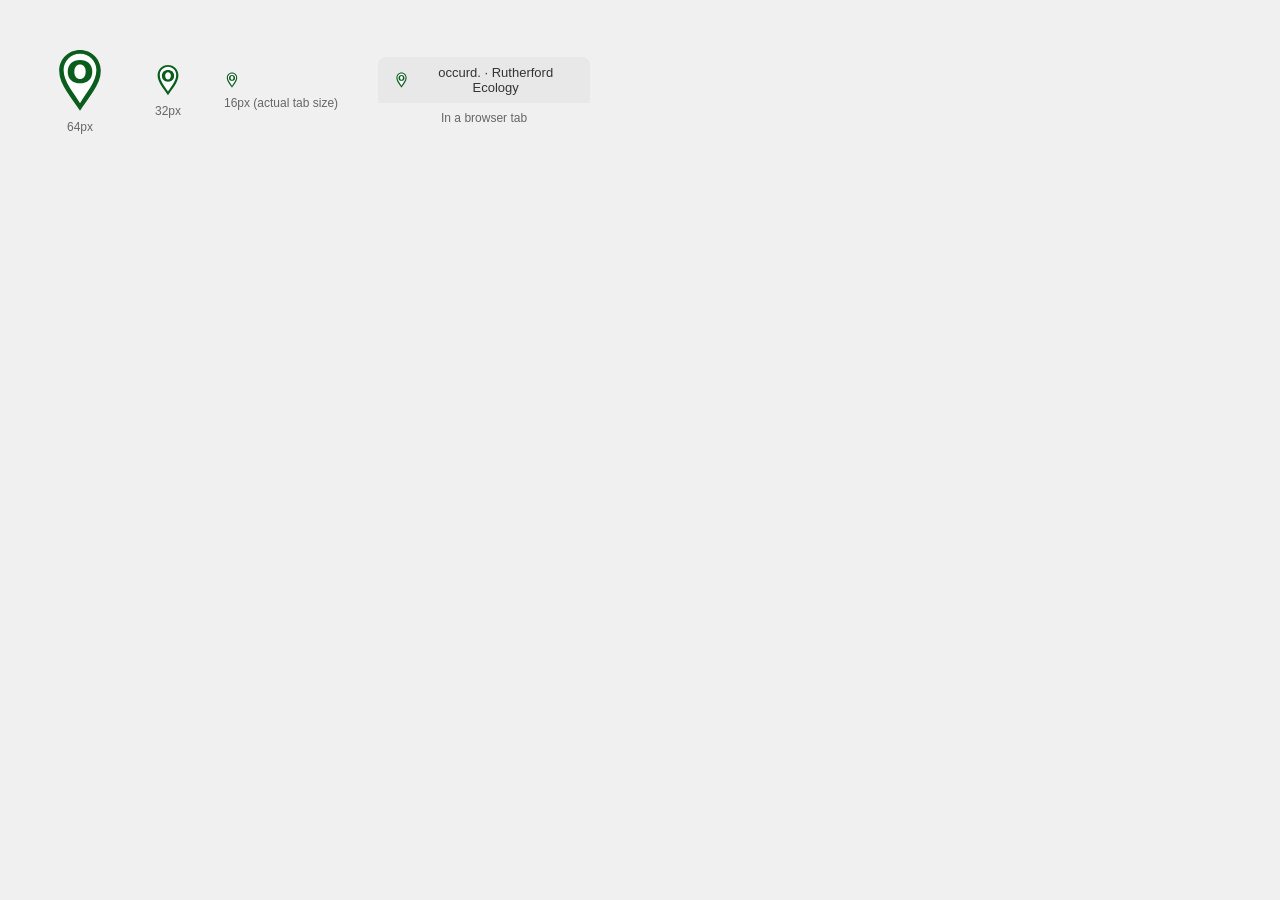
<file: beta/favicon-preview.html>
<!DOCTYPE html>
<html>
<head><style>
  body { background: #f0f0f0; display: flex; align-items: center; gap: 40px; padding: 40px; font-family: sans-serif; }
  .box { text-align: center; }
  .box p { margin: 8px 0 0; font-size: 12px; color: #666; }
  img { display: block; image-rendering: pixelated; }
  .tab-sim { background: #e8e8e8; border-radius: 8px 8px 0 0; padding: 8px 16px; display: flex; align-items: center; gap: 8px; font-size: 13px; color: #333; width: 180px; }
</style></head>
<body>
  <div class="box">
    <img src="favicon.svg" width="64" height="64">
    <p>64px</p>
  </div>
  <div class="box">
    <img src="favicon.svg" width="32" height="32">
    <p>32px</p>
  </div>
  <div class="box">
    <img src="favicon.svg" width="16" height="16">
    <p>16px (actual tab size)</p>
  </div>
  <div class="box">
    <div class="tab-sim">
      <img src="favicon.svg" width="16" height="16">
      occurd. · Rutherford Ecology
    </div>
    <p>In a browser tab</p>
  </div>
</body>
</html>
</file>
